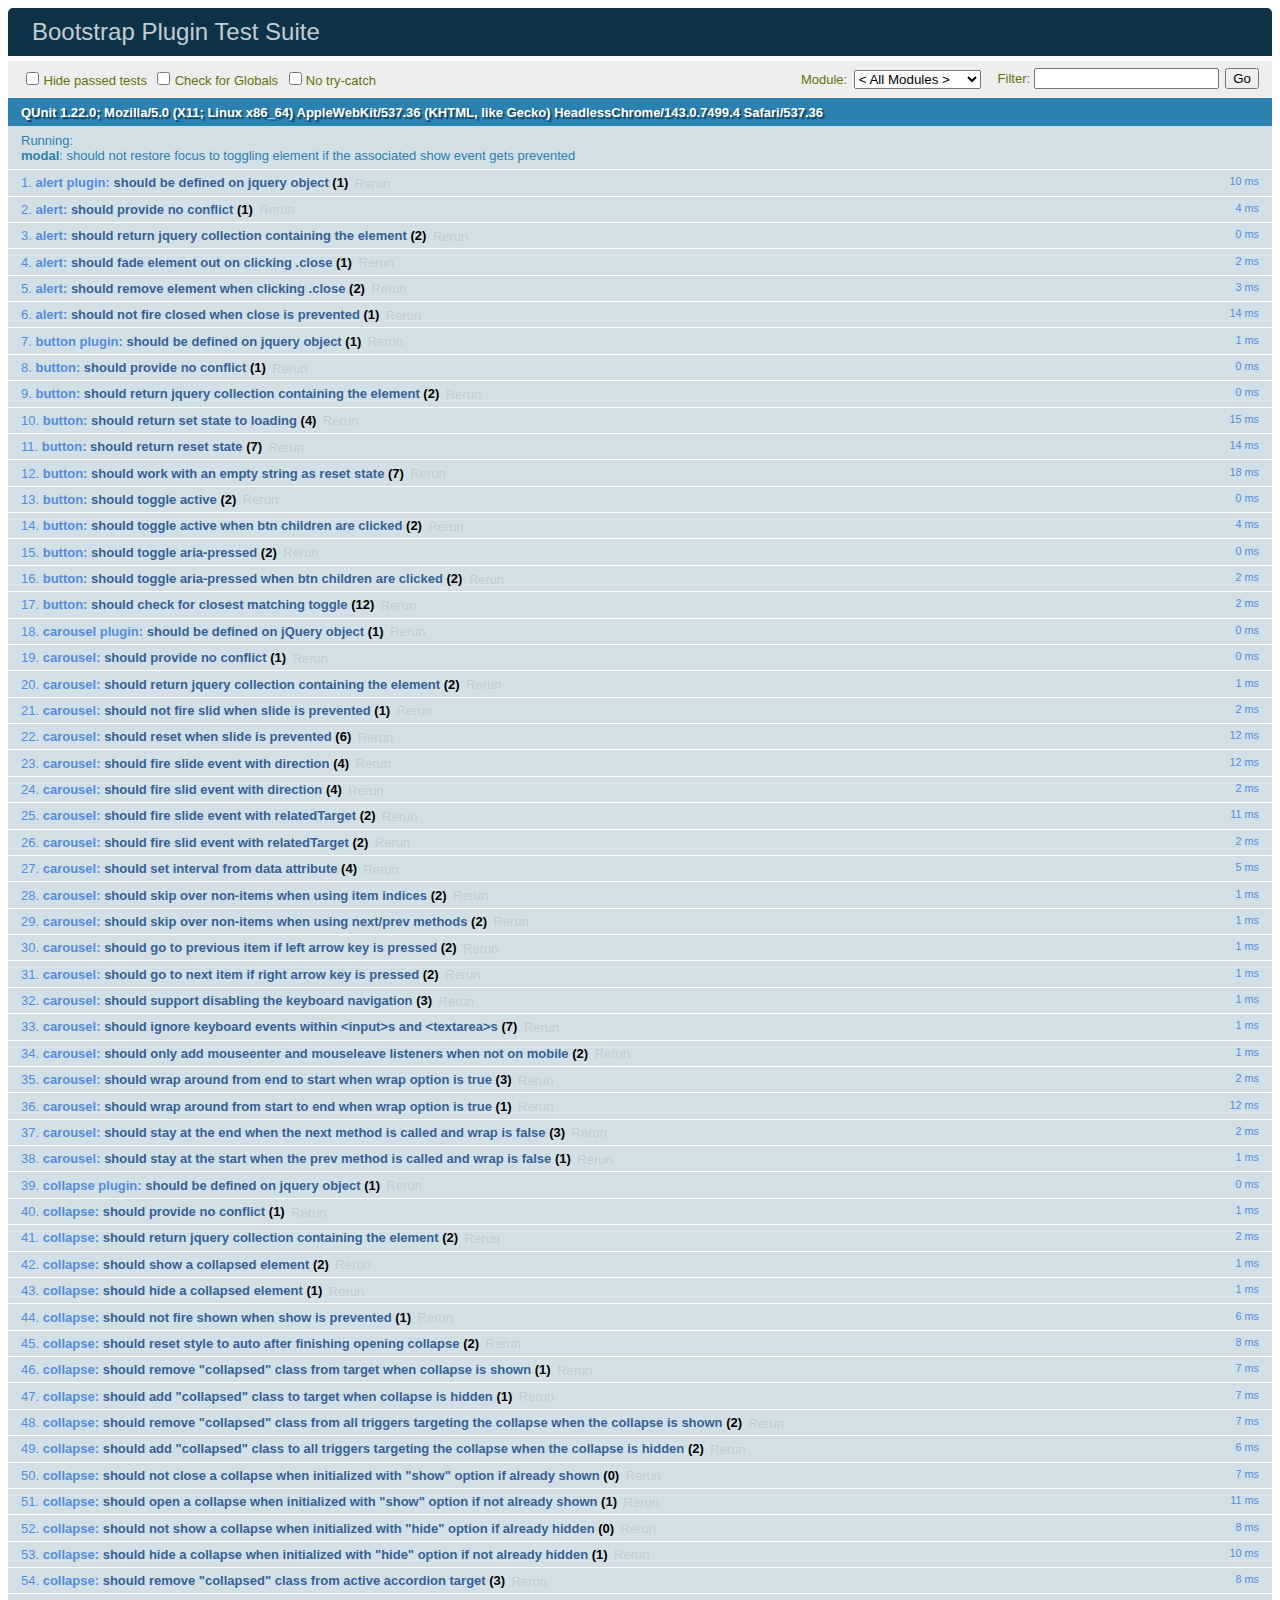
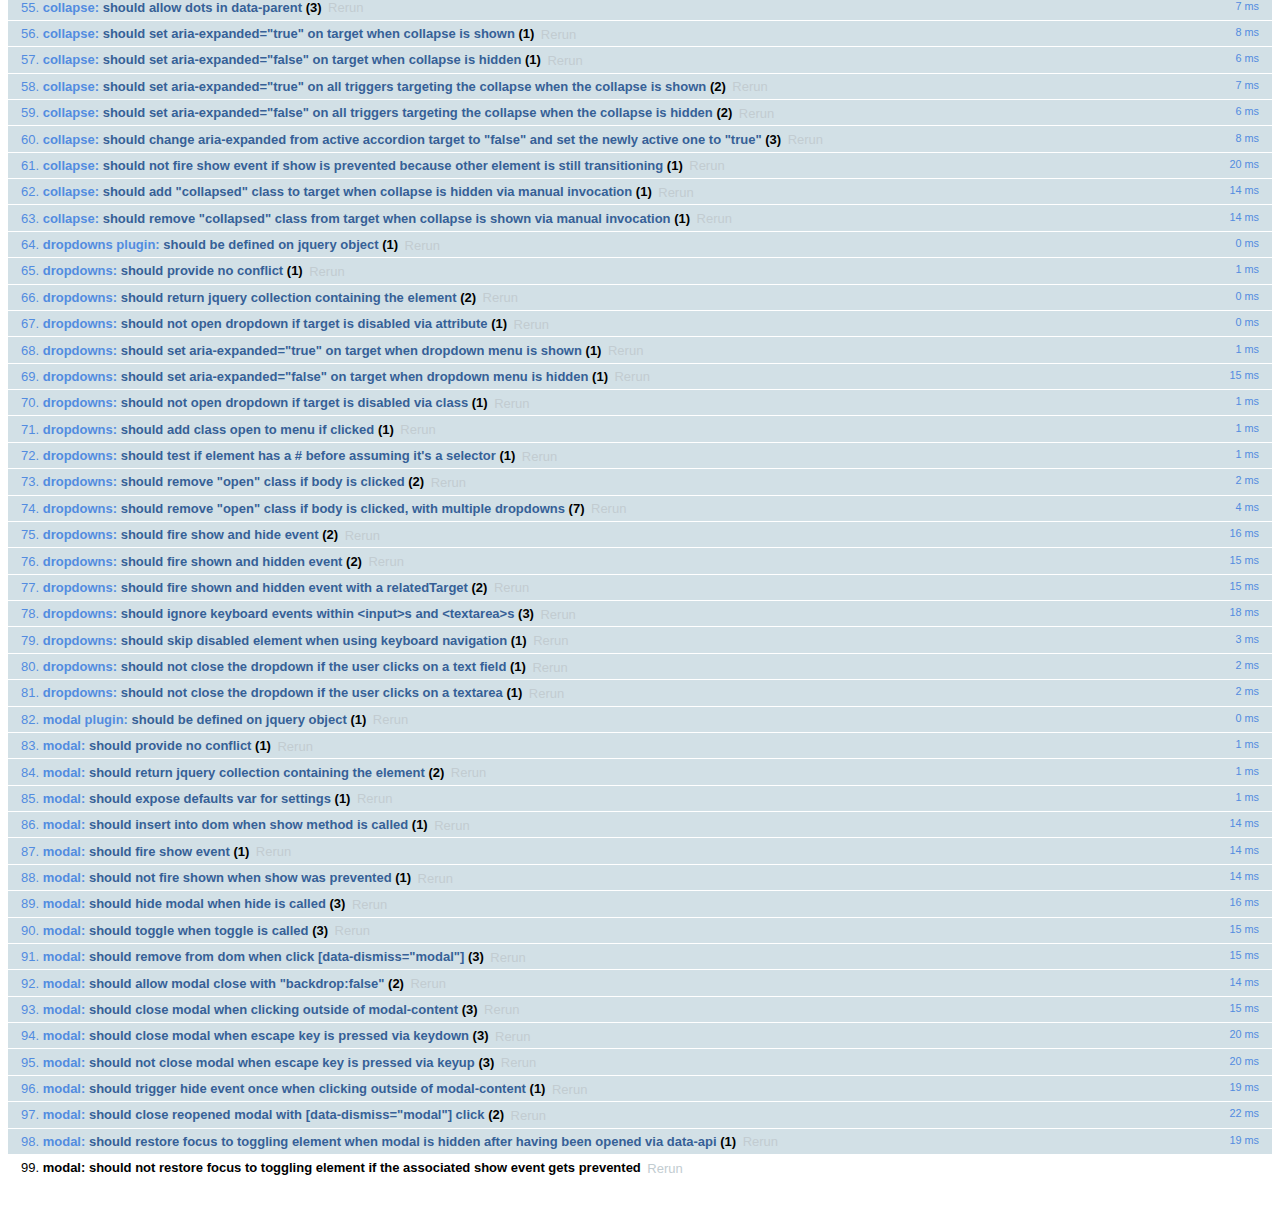
<file: Bootstrap/bstrap/js/tests/index.html>
<!DOCTYPE html>
<html>
  <head>
    <meta charset="utf-8">
    <title>Bootstrap Plugin Test Suite</title>
    <meta name="viewport" content="width=device-width, initial-scale=1">

    <!-- jQuery -->
    <script src="vendor/jquery.min.js"></script>
    <script>
      // Disable jQuery event aliases to ensure we don't accidentally use any of them
      (function () {
        var eventAliases = [
          'blur',
          'focus',
          'focusin',
          'focusout',
          'load',
          'resize',
          'scroll',
          'unload',
          'click',
          'dblclick',
          'mousedown',
          'mouseup',
          'mousemove',
          'mouseover',
          'mouseout',
          'mouseenter',
          'mouseleave',
          'change',
          'select',
          'submit',
          'keydown',
          'keypress',
          'keyup',
          'error',
          'contextmenu',
          'hover',
          'bind',
          'unbind',
          'delegate',
          'undelegate'
        ]
        for (var i = 0; i < eventAliases.length; i++) {
          var eventAlias = eventAliases[i]
          $.fn[eventAlias] = function () {
            throw new Error('Using the ".' + eventAlias + '()" method is not allowed, so that Bootstrap can be compatible with custom jQuery builds which exclude the "event aliases" module that defines said method. See https://github.com/twbs/bootstrap/blob/master/CONTRIBUTING.md#js')
          }
        }
      })()
    </script>

    <!-- QUnit -->
    <link rel="stylesheet" href="vendor/qunit.css" media="screen">
    <script src="vendor/qunit.js"></script>
    <script>
      // See https://github.com/axemclion/grunt-saucelabs#test-result-details-with-qunit
      var log = []
      // Require assert.expect in each test
      QUnit.config.requireExpects = true
      QUnit.done(function (testResults) {
        var tests = []
        for (var i = 0, len = log.length; i < len; i++) {
          var details = log[i]
          tests.push({
            name: details.name,
            result: details.result,
            expected: details.expected,
            actual: details.actual,
            source: details.source
          })
        }
        testResults.tests = tests

        window.global_test_results = testResults
      })

      QUnit.testStart(function (testDetails) {
        $(window).scrollTop(0)
        QUnit.log(function (details) {
          if (!details.result) {
            details.name = testDetails.name
            log.push(details)
          }
        })
      })

      // Cleanup
      QUnit.testDone(function () {
        $('#qunit-fixture').empty()
        $('#modal-test, .modal-backdrop').remove()
      })

      // Display fixture on-screen on iOS to avoid false positives
      if (/iPhone|iPad|iPod/.test(navigator.userAgent)) {
        QUnit.begin(function() {
          $('#qunit-fixture').css({ top: 0, left: 0 })
        })

        QUnit.done(function () {
          $('#qunit-fixture').css({ top: '', left: '' })
        })
      }

      // Disable deprecated global QUnit method aliases in preparation for QUnit v2
      (function () {
        var methodNames = [
          'async',
          'asyncTest',
          'deepEqual',
          'equal',
          'expect',
          'module',
          'notDeepEqual',
          'notEqual',
          'notPropEqual',
          'notStrictEqual',
          'ok',
          'propEqual',
          'push',
          'start',
          'stop',
          'strictEqual',
          'test',
          'throws'
        ];
        for (var i = 0; i < methodNames.length; i++) {
          var methodName = methodNames[i];
          window[methodName] = undefined;
        }
      })();
    </script>

    <!-- Plugin sources -->
    <script>$.support.transition = false</script>
    <script src="../../js/alert.js"></script>
    <script src="../../js/button.js"></script>
    <script src="../../js/carousel.js"></script>
    <script src="../../js/collapse.js"></script>
    <script src="../../js/dropdown.js"></script>
    <script src="../../js/modal.js"></script>
    <script src="../../js/scrollspy.js"></script>
    <script src="../../js/tab.js"></script>
    <script src="../../js/tooltip.js"></script>
    <script src="../../js/popover.js"></script>
    <script src="../../js/affix.js"></script>

    <!-- Unit tests -->
    <script src="unit/alert.js"></script>
    <script src="unit/button.js"></script>
    <script src="unit/carousel.js"></script>
    <script src="unit/collapse.js"></script>
    <script src="unit/dropdown.js"></script>
    <script src="unit/modal.js"></script>
    <script src="unit/scrollspy.js"></script>
    <script src="unit/tab.js"></script>
    <script src="unit/tooltip.js"></script>
    <script src="unit/popover.js"></script>
    <script src="unit/affix.js"></script>

  </head>
  <body>
    <div id="qunit-container">
      <div id="qunit"></div>
      <div id="qunit-fixture"></div>
    </div>
  </body>
</html>
</file>
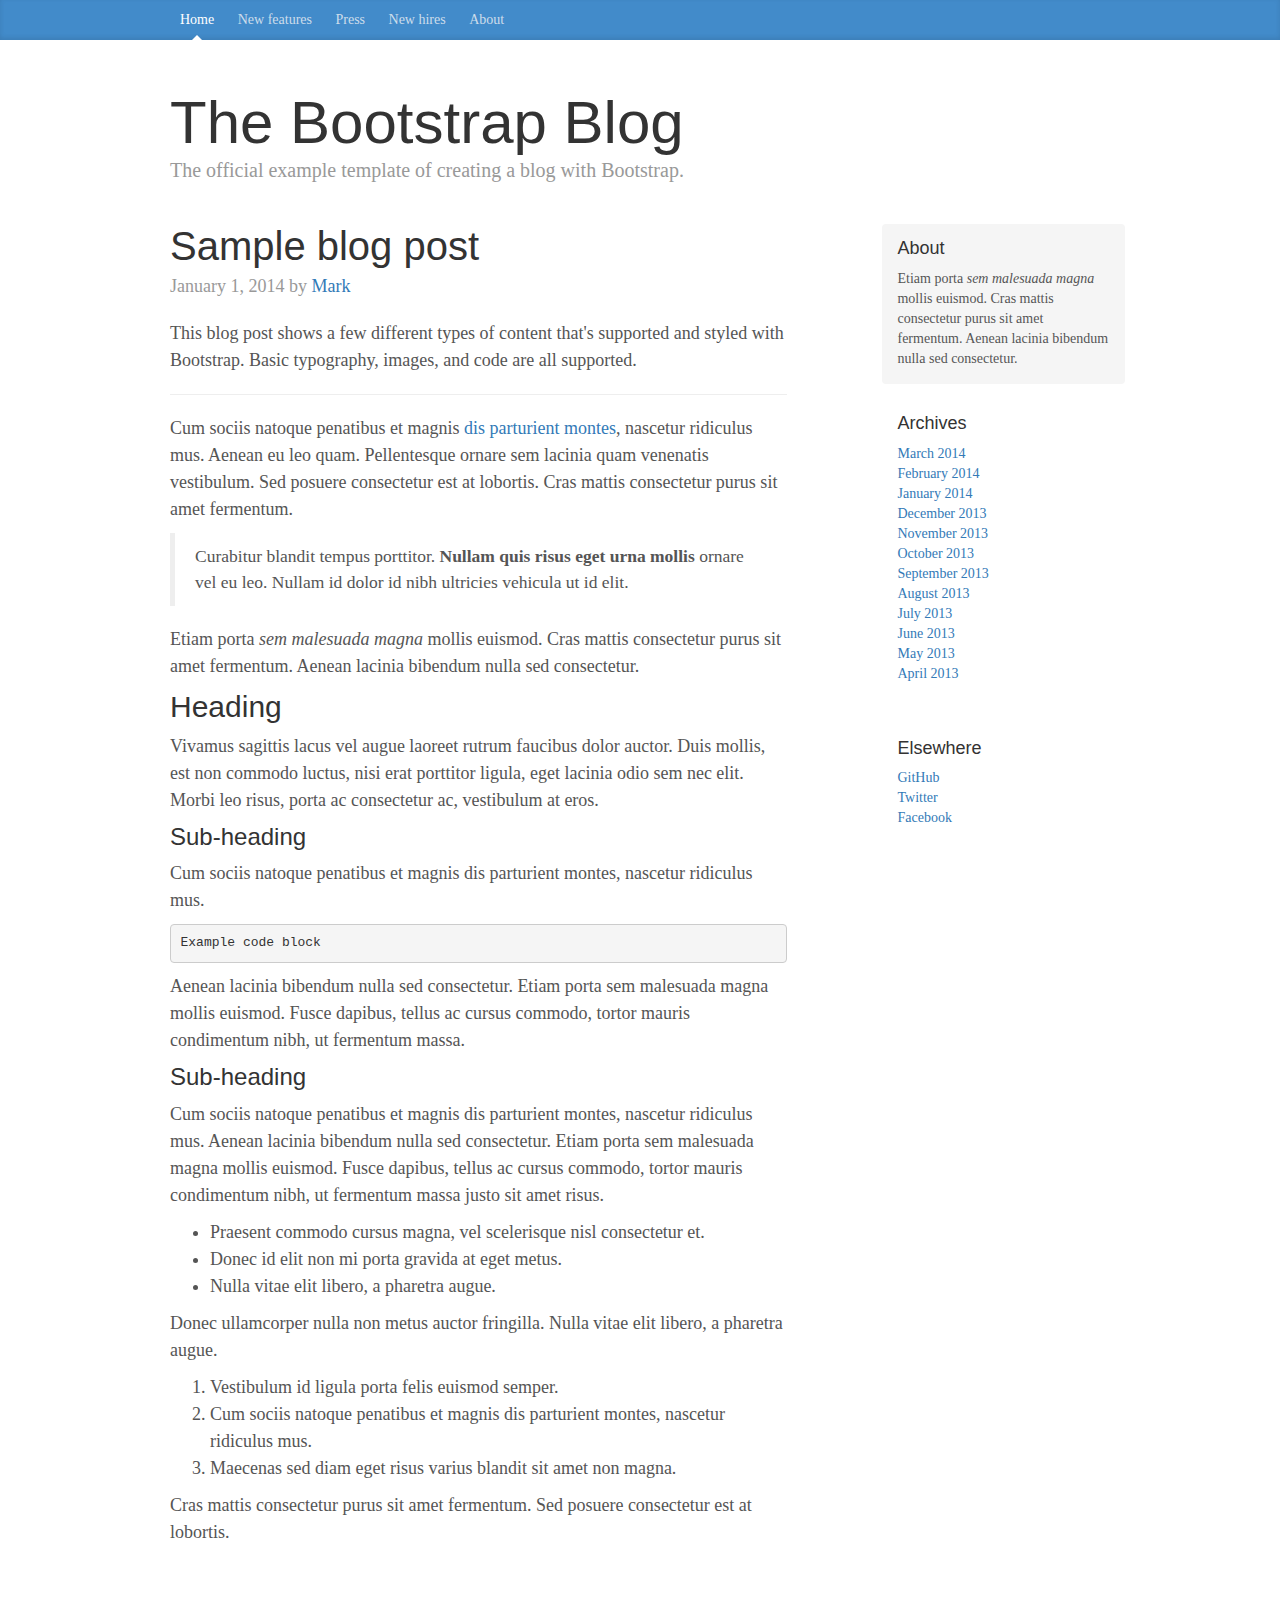
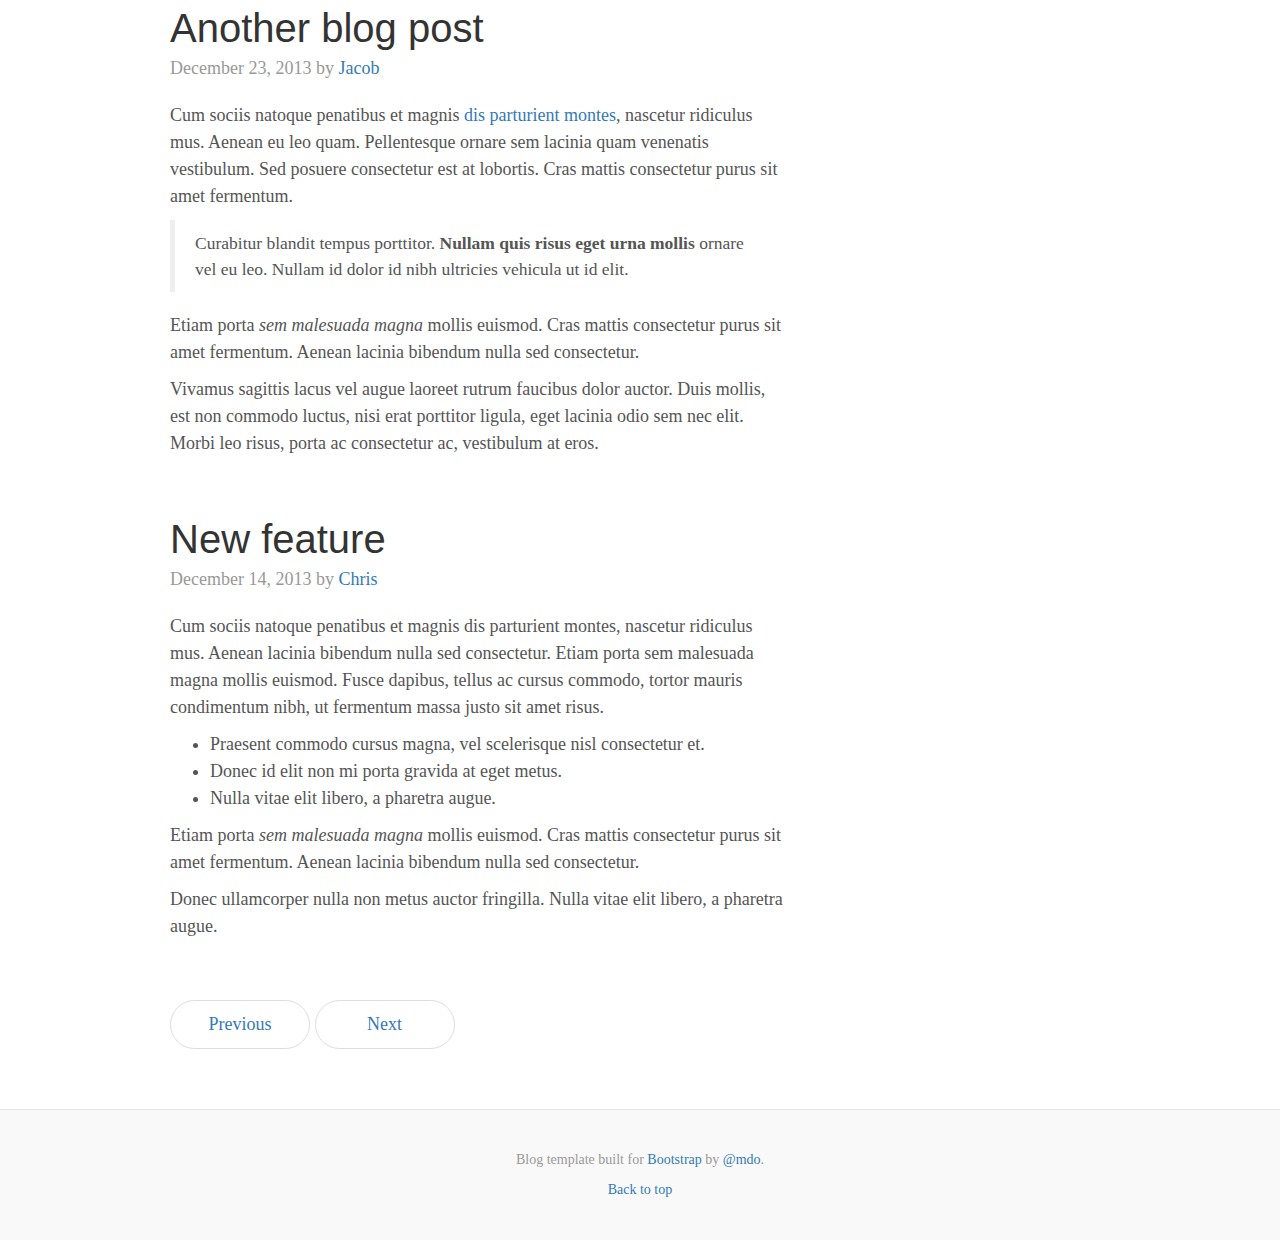
<file: Bootstrap/bstrap/docs/examples/blog/index.html>
<!DOCTYPE html>
<html lang="en">
  <head>
    <meta charset="utf-8">
    <meta http-equiv="X-UA-Compatible" content="IE=edge">
    <meta name="viewport" content="width=device-width, initial-scale=1">
    <!-- The above 3 meta tags *must* come first in the head; any other head content must come *after* these tags -->
    <meta name="description" content="">
    <meta name="author" content="">
    <link rel="icon" href="../../favicon.ico">

    <title>Blog Template for Bootstrap</title>

    <!-- Bootstrap core CSS -->
    <link href="../../dist/css/bootstrap.min.css" rel="stylesheet">

    <!-- IE10 viewport hack for Surface/desktop Windows 8 bug -->
    <link href="../../assets/css/ie10-viewport-bug-workaround.css" rel="stylesheet">

    <!-- Custom styles for this template -->
    <link href="blog.css" rel="stylesheet">

    <!-- Just for debugging purposes. Don't actually copy these 2 lines! -->
    <!--[if lt IE 9]><script src="../../assets/js/ie8-responsive-file-warning.js"></script><![endif]-->
    <script src="../../assets/js/ie-emulation-modes-warning.js"></script>

    <!-- HTML5 shim and Respond.js for IE8 support of HTML5 elements and media queries -->
    <!--[if lt IE 9]>
      <script src="https://oss.maxcdn.com/html5shiv/3.7.3/html5shiv.min.js"></script>
      <script src="https://oss.maxcdn.com/respond/1.4.2/respond.min.js"></script>
    <![endif]-->
  </head>

  <body>

    <div class="blog-masthead">
      <div class="container">
        <nav class="blog-nav">
          <a class="blog-nav-item active" href="#">Home</a>
          <a class="blog-nav-item" href="#">New features</a>
          <a class="blog-nav-item" href="#">Press</a>
          <a class="blog-nav-item" href="#">New hires</a>
          <a class="blog-nav-item" href="#">About</a>
        </nav>
      </div>
    </div>

    <div class="container">

      <div class="blog-header">
        <h1 class="blog-title">The Bootstrap Blog</h1>
        <p class="lead blog-description">The official example template of creating a blog with Bootstrap.</p>
      </div>

      <div class="row">

        <div class="col-sm-8 blog-main">

          <div class="blog-post">
            <h2 class="blog-post-title">Sample blog post</h2>
            <p class="blog-post-meta">January 1, 2014 by <a href="#">Mark</a></p>

            <p>This blog post shows a few different types of content that's supported and styled with Bootstrap. Basic typography, images, and code are all supported.</p>
            <hr>
            <p>Cum sociis natoque penatibus et magnis <a href="#">dis parturient montes</a>, nascetur ridiculus mus. Aenean eu leo quam. Pellentesque ornare sem lacinia quam venenatis vestibulum. Sed posuere consectetur est at lobortis. Cras mattis consectetur purus sit amet fermentum.</p>
            <blockquote>
              <p>Curabitur blandit tempus porttitor. <strong>Nullam quis risus eget urna mollis</strong> ornare vel eu leo. Nullam id dolor id nibh ultricies vehicula ut id elit.</p>
            </blockquote>
            <p>Etiam porta <em>sem malesuada magna</em> mollis euismod. Cras mattis consectetur purus sit amet fermentum. Aenean lacinia bibendum nulla sed consectetur.</p>
            <h2>Heading</h2>
            <p>Vivamus sagittis lacus vel augue laoreet rutrum faucibus dolor auctor. Duis mollis, est non commodo luctus, nisi erat porttitor ligula, eget lacinia odio sem nec elit. Morbi leo risus, porta ac consectetur ac, vestibulum at eros.</p>
            <h3>Sub-heading</h3>
            <p>Cum sociis natoque penatibus et magnis dis parturient montes, nascetur ridiculus mus.</p>
            <pre><code>Example code block</code></pre>
            <p>Aenean lacinia bibendum nulla sed consectetur. Etiam porta sem malesuada magna mollis euismod. Fusce dapibus, tellus ac cursus commodo, tortor mauris condimentum nibh, ut fermentum massa.</p>
            <h3>Sub-heading</h3>
            <p>Cum sociis natoque penatibus et magnis dis parturient montes, nascetur ridiculus mus. Aenean lacinia bibendum nulla sed consectetur. Etiam porta sem malesuada magna mollis euismod. Fusce dapibus, tellus ac cursus commodo, tortor mauris condimentum nibh, ut fermentum massa justo sit amet risus.</p>
            <ul>
              <li>Praesent commodo cursus magna, vel scelerisque nisl consectetur et.</li>
              <li>Donec id elit non mi porta gravida at eget metus.</li>
              <li>Nulla vitae elit libero, a pharetra augue.</li>
            </ul>
            <p>Donec ullamcorper nulla non metus auctor fringilla. Nulla vitae elit libero, a pharetra augue.</p>
            <ol>
              <li>Vestibulum id ligula porta felis euismod semper.</li>
              <li>Cum sociis natoque penatibus et magnis dis parturient montes, nascetur ridiculus mus.</li>
              <li>Maecenas sed diam eget risus varius blandit sit amet non magna.</li>
            </ol>
            <p>Cras mattis consectetur purus sit amet fermentum. Sed posuere consectetur est at lobortis.</p>
          </div><!-- /.blog-post -->

          <div class="blog-post">
            <h2 class="blog-post-title">Another blog post</h2>
            <p class="blog-post-meta">December 23, 2013 by <a href="#">Jacob</a></p>

            <p>Cum sociis natoque penatibus et magnis <a href="#">dis parturient montes</a>, nascetur ridiculus mus. Aenean eu leo quam. Pellentesque ornare sem lacinia quam venenatis vestibulum. Sed posuere consectetur est at lobortis. Cras mattis consectetur purus sit amet fermentum.</p>
            <blockquote>
              <p>Curabitur blandit tempus porttitor. <strong>Nullam quis risus eget urna mollis</strong> ornare vel eu leo. Nullam id dolor id nibh ultricies vehicula ut id elit.</p>
            </blockquote>
            <p>Etiam porta <em>sem malesuada magna</em> mollis euismod. Cras mattis consectetur purus sit amet fermentum. Aenean lacinia bibendum nulla sed consectetur.</p>
            <p>Vivamus sagittis lacus vel augue laoreet rutrum faucibus dolor auctor. Duis mollis, est non commodo luctus, nisi erat porttitor ligula, eget lacinia odio sem nec elit. Morbi leo risus, porta ac consectetur ac, vestibulum at eros.</p>
          </div><!-- /.blog-post -->

          <div class="blog-post">
            <h2 class="blog-post-title">New feature</h2>
            <p class="blog-post-meta">December 14, 2013 by <a href="#">Chris</a></p>

            <p>Cum sociis natoque penatibus et magnis dis parturient montes, nascetur ridiculus mus. Aenean lacinia bibendum nulla sed consectetur. Etiam porta sem malesuada magna mollis euismod. Fusce dapibus, tellus ac cursus commodo, tortor mauris condimentum nibh, ut fermentum massa justo sit amet risus.</p>
            <ul>
              <li>Praesent commodo cursus magna, vel scelerisque nisl consectetur et.</li>
              <li>Donec id elit non mi porta gravida at eget metus.</li>
              <li>Nulla vitae elit libero, a pharetra augue.</li>
            </ul>
            <p>Etiam porta <em>sem malesuada magna</em> mollis euismod. Cras mattis consectetur purus sit amet fermentum. Aenean lacinia bibendum nulla sed consectetur.</p>
            <p>Donec ullamcorper nulla non metus auctor fringilla. Nulla vitae elit libero, a pharetra augue.</p>
          </div><!-- /.blog-post -->

          <nav>
            <ul class="pager">
              <li><a href="#">Previous</a></li>
              <li><a href="#">Next</a></li>
            </ul>
          </nav>

        </div><!-- /.blog-main -->

        <div class="col-sm-3 col-sm-offset-1 blog-sidebar">
          <div class="sidebar-module sidebar-module-inset">
            <h4>About</h4>
            <p>Etiam porta <em>sem malesuada magna</em> mollis euismod. Cras mattis consectetur purus sit amet fermentum. Aenean lacinia bibendum nulla sed consectetur.</p>
          </div>
          <div class="sidebar-module">
            <h4>Archives</h4>
            <ol class="list-unstyled">
              <li><a href="#">March 2014</a></li>
              <li><a href="#">February 2014</a></li>
              <li><a href="#">January 2014</a></li>
              <li><a href="#">December 2013</a></li>
              <li><a href="#">November 2013</a></li>
              <li><a href="#">October 2013</a></li>
              <li><a href="#">September 2013</a></li>
              <li><a href="#">August 2013</a></li>
              <li><a href="#">July 2013</a></li>
              <li><a href="#">June 2013</a></li>
              <li><a href="#">May 2013</a></li>
              <li><a href="#">April 2013</a></li>
            </ol>
          </div>
          <div class="sidebar-module">
            <h4>Elsewhere</h4>
            <ol class="list-unstyled">
              <li><a href="#">GitHub</a></li>
              <li><a href="#">Twitter</a></li>
              <li><a href="#">Facebook</a></li>
            </ol>
          </div>
        </div><!-- /.blog-sidebar -->

      </div><!-- /.row -->

    </div><!-- /.container -->

    <footer class="blog-footer">
      <p>Blog template built for <a href="http://getbootstrap.com">Bootstrap</a> by <a href="https://twitter.com/mdo">@mdo</a>.</p>
      <p>
        <a href="#">Back to top</a>
      </p>
    </footer>


    <!-- Bootstrap core JavaScript
    ================================================== -->
    <!-- Placed at the end of the document so the pages load faster -->
    <script src="https://ajax.googleapis.com/ajax/libs/jquery/1.12.4/jquery.min.js"></script>
    <script>window.jQuery || document.write('<script src="../../assets/js/vendor/jquery.min.js"><\/script>')</script>
    <script src="../../dist/js/bootstrap.min.js"></script>
    <!-- IE10 viewport hack for Surface/desktop Windows 8 bug -->
    <script src="../../assets/js/ie10-viewport-bug-workaround.js"></script>
  </body>
</html>
</file>
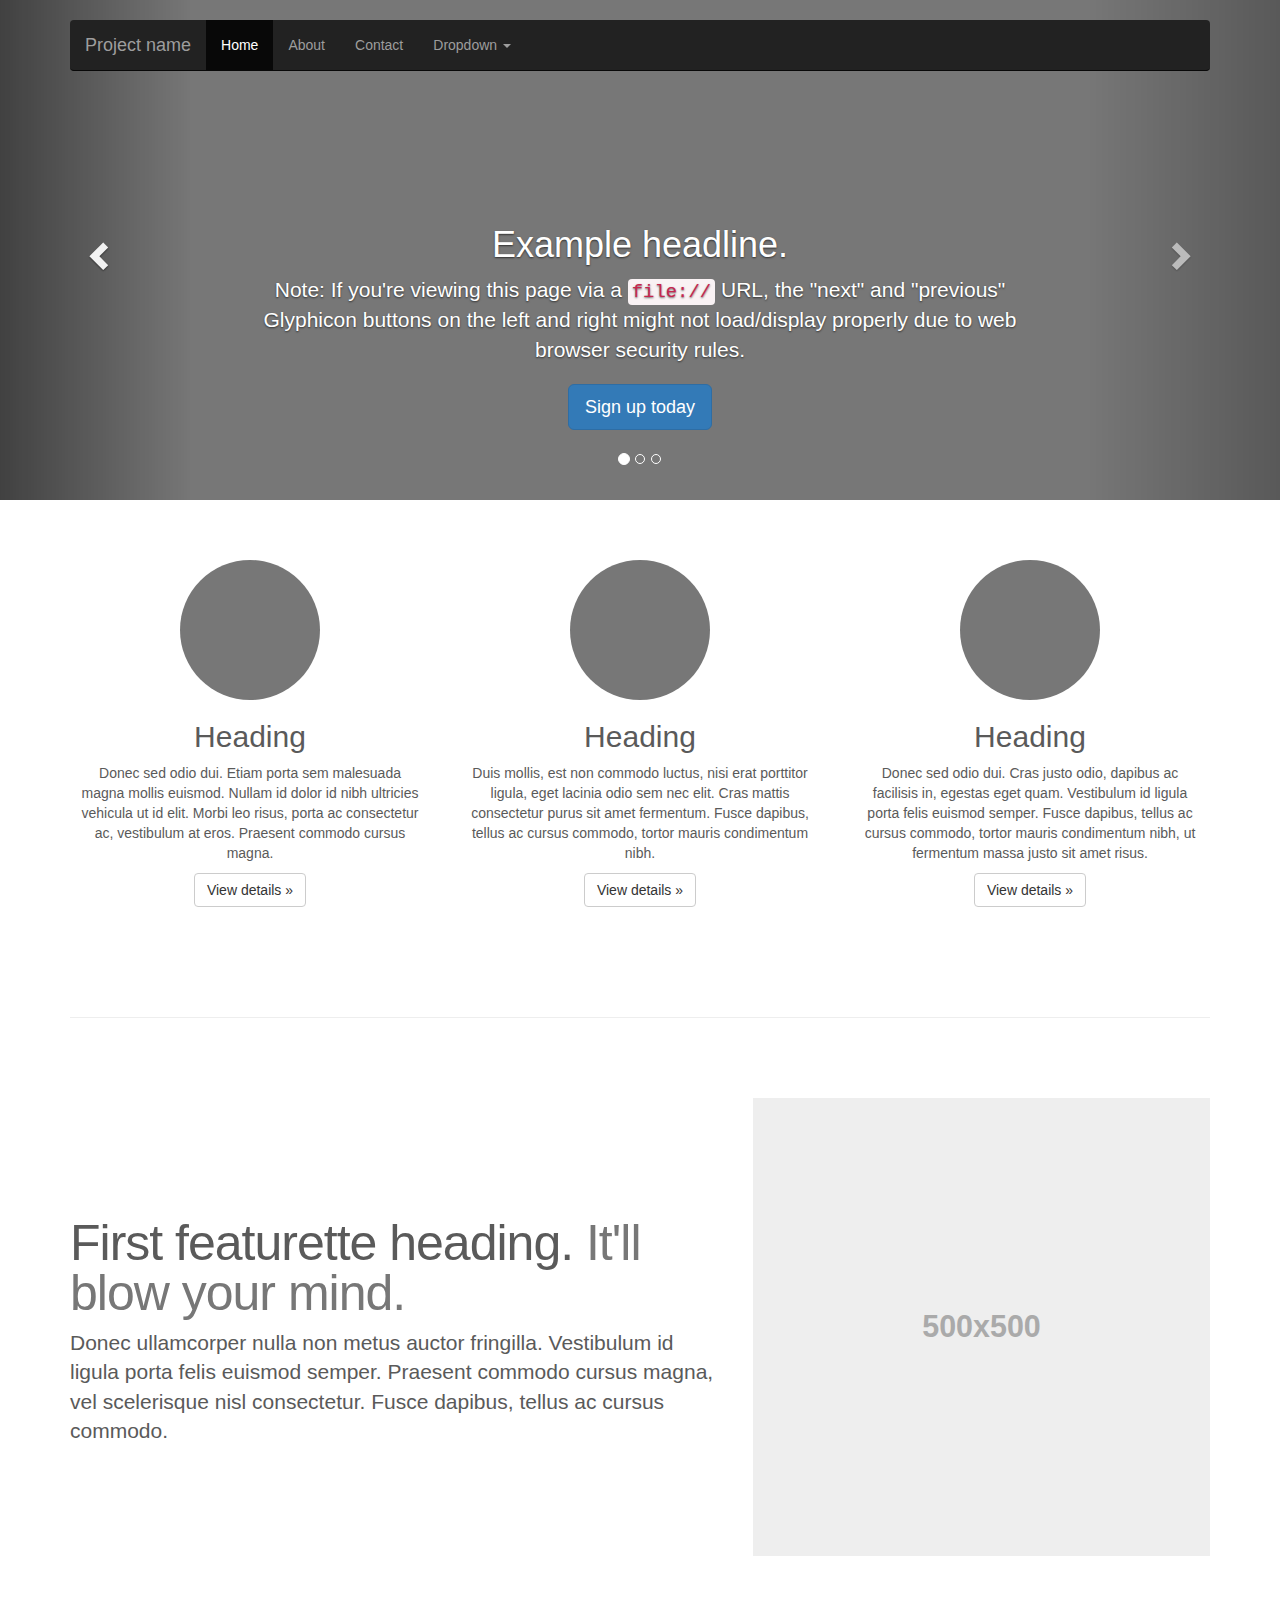
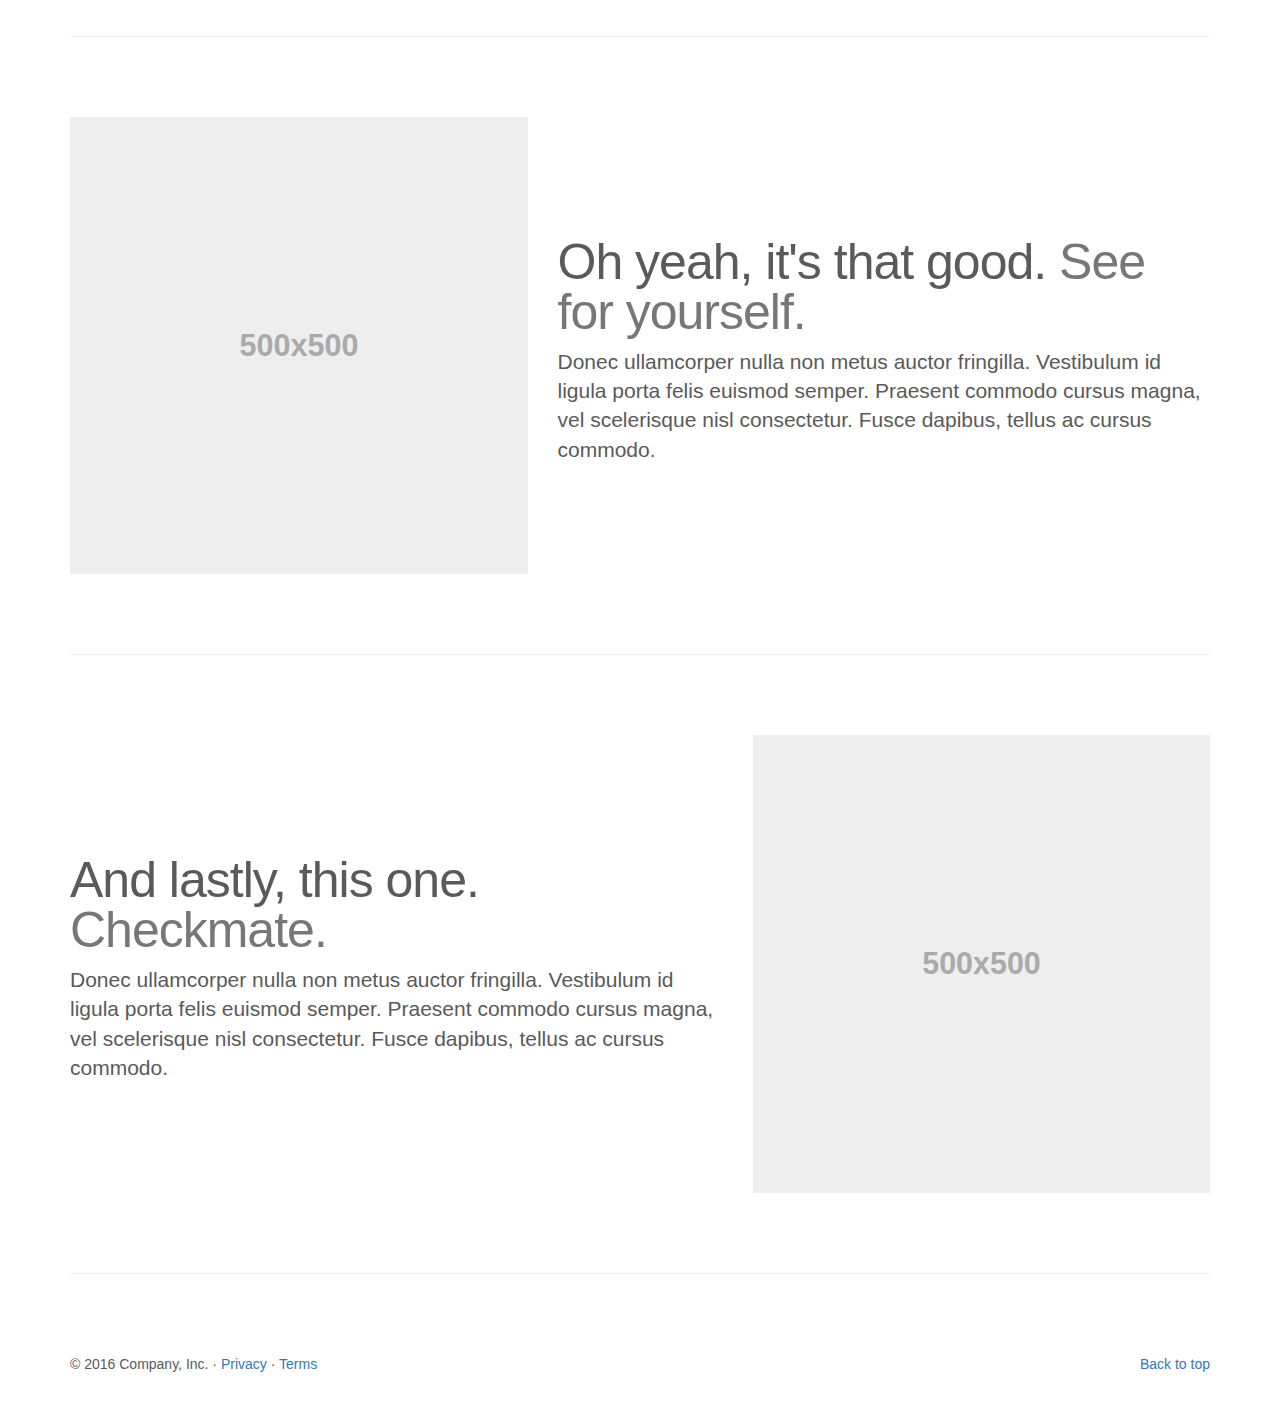
<file: Bootstrap/bstrap/docs/examples/carousel/index.html>
<!DOCTYPE html>
<html lang="en">
  <head>
    <meta charset="utf-8">
    <meta http-equiv="X-UA-Compatible" content="IE=edge">
    <meta name="viewport" content="width=device-width, initial-scale=1">
    <!-- The above 3 meta tags *must* come first in the head; any other head content must come *after* these tags -->
    <meta name="description" content="">
    <meta name="author" content="">
    <link rel="icon" href="../../favicon.ico">

    <title>Carousel Template for Bootstrap</title>

    <!-- Bootstrap core CSS -->
    <link href="../../dist/css/bootstrap.min.css" rel="stylesheet">

    <!-- IE10 viewport hack for Surface/desktop Windows 8 bug -->
    <link href="../../assets/css/ie10-viewport-bug-workaround.css" rel="stylesheet">

    <!-- Just for debugging purposes. Don't actually copy these 2 lines! -->
    <!--[if lt IE 9]><script src="../../assets/js/ie8-responsive-file-warning.js"></script><![endif]-->
    <script src="../../assets/js/ie-emulation-modes-warning.js"></script>

    <!-- HTML5 shim and Respond.js for IE8 support of HTML5 elements and media queries -->
    <!--[if lt IE 9]>
      <script src="https://oss.maxcdn.com/html5shiv/3.7.3/html5shiv.min.js"></script>
      <script src="https://oss.maxcdn.com/respond/1.4.2/respond.min.js"></script>
    <![endif]-->

    <!-- Custom styles for this template -->
    <link href="carousel.css" rel="stylesheet">
  </head>
<!-- NAVBAR
================================================== -->
  <body>
    <div class="navbar-wrapper">
      <div class="container">

        <nav class="navbar navbar-inverse navbar-static-top">
          <div class="container">
            <div class="navbar-header">
              <button type="button" class="navbar-toggle collapsed" data-toggle="collapse" data-target="#navbar" aria-expanded="false" aria-controls="navbar">
                <span class="sr-only">Toggle navigation</span>
                <span class="icon-bar"></span>
                <span class="icon-bar"></span>
                <span class="icon-bar"></span>
              </button>
              <a class="navbar-brand" href="#">Project name</a>
            </div>
            <div id="navbar" class="navbar-collapse collapse">
              <ul class="nav navbar-nav">
                <li class="active"><a href="#">Home</a></li>
                <li><a href="#about">About</a></li>
                <li><a href="#contact">Contact</a></li>
                <li class="dropdown">
                  <a href="#" class="dropdown-toggle" data-toggle="dropdown" role="button" aria-haspopup="true" aria-expanded="false">Dropdown <span class="caret"></span></a>
                  <ul class="dropdown-menu">
                    <li><a href="#">Action</a></li>
                    <li><a href="#">Another action</a></li>
                    <li><a href="#">Something else here</a></li>
                    <li role="separator" class="divider"></li>
                    <li class="dropdown-header">Nav header</li>
                    <li><a href="#">Separated link</a></li>
                    <li><a href="#">One more separated link</a></li>
                  </ul>
                </li>
              </ul>
            </div>
          </div>
        </nav>

      </div>
    </div>


    <!-- Carousel
    ================================================== -->
    <div id="myCarousel" class="carousel slide" data-ride="carousel">
      <!-- Indicators -->
      <ol class="carousel-indicators">
        <li data-target="#myCarousel" data-slide-to="0" class="active"></li>
        <li data-target="#myCarousel" data-slide-to="1"></li>
        <li data-target="#myCarousel" data-slide-to="2"></li>
      </ol>
      <div class="carousel-inner" role="listbox">
        <div class="item active">
          <img class="first-slide" src="[data-uri]" alt="First slide">
          <div class="container">
            <div class="carousel-caption">
              <h1>Example headline.</h1>
              <p>Note: If you're viewing this page via a <code>file://</code> URL, the "next" and "previous" Glyphicon buttons on the left and right might not load/display properly due to web browser security rules.</p>
              <p><a class="btn btn-lg btn-primary" href="#" role="button">Sign up today</a></p>
            </div>
          </div>
        </div>
        <div class="item">
          <img class="second-slide" src="[data-uri]" alt="Second slide">
          <div class="container">
            <div class="carousel-caption">
              <h1>Another example headline.</h1>
              <p>Cras justo odio, dapibus ac facilisis in, egestas eget quam. Donec id elit non mi porta gravida at eget metus. Nullam id dolor id nibh ultricies vehicula ut id elit.</p>
              <p><a class="btn btn-lg btn-primary" href="#" role="button">Learn more</a></p>
            </div>
          </div>
        </div>
        <div class="item">
          <img class="third-slide" src="[data-uri]" alt="Third slide">
          <div class="container">
            <div class="carousel-caption">
              <h1>One more for good measure.</h1>
              <p>Cras justo odio, dapibus ac facilisis in, egestas eget quam. Donec id elit non mi porta gravida at eget metus. Nullam id dolor id nibh ultricies vehicula ut id elit.</p>
              <p><a class="btn btn-lg btn-primary" href="#" role="button">Browse gallery</a></p>
            </div>
          </div>
        </div>
      </div>
      <a class="left carousel-control" href="#myCarousel" role="button" data-slide="prev">
        <span class="glyphicon glyphicon-chevron-left" aria-hidden="true"></span>
        <span class="sr-only">Previous</span>
      </a>
      <a class="right carousel-control" href="#myCarousel" role="button" data-slide="next">
        <span class="glyphicon glyphicon-chevron-right" aria-hidden="true"></span>
        <span class="sr-only">Next</span>
      </a>
    </div><!-- /.carousel -->


    <!-- Marketing messaging and featurettes
    ================================================== -->
    <!-- Wrap the rest of the page in another container to center all the content. -->

    <div class="container marketing">

      <!-- Three columns of text below the carousel -->
      <div class="row">
        <div class="col-lg-4">
          <img class="img-circle" src="[data-uri]" alt="Generic placeholder image" width="140" height="140">
          <h2>Heading</h2>
          <p>Donec sed odio dui. Etiam porta sem malesuada magna mollis euismod. Nullam id dolor id nibh ultricies vehicula ut id elit. Morbi leo risus, porta ac consectetur ac, vestibulum at eros. Praesent commodo cursus magna.</p>
          <p><a class="btn btn-default" href="#" role="button">View details &raquo;</a></p>
        </div><!-- /.col-lg-4 -->
        <div class="col-lg-4">
          <img class="img-circle" src="[data-uri]" alt="Generic placeholder image" width="140" height="140">
          <h2>Heading</h2>
          <p>Duis mollis, est non commodo luctus, nisi erat porttitor ligula, eget lacinia odio sem nec elit. Cras mattis consectetur purus sit amet fermentum. Fusce dapibus, tellus ac cursus commodo, tortor mauris condimentum nibh.</p>
          <p><a class="btn btn-default" href="#" role="button">View details &raquo;</a></p>
        </div><!-- /.col-lg-4 -->
        <div class="col-lg-4">
          <img class="img-circle" src="[data-uri]" alt="Generic placeholder image" width="140" height="140">
          <h2>Heading</h2>
          <p>Donec sed odio dui. Cras justo odio, dapibus ac facilisis in, egestas eget quam. Vestibulum id ligula porta felis euismod semper. Fusce dapibus, tellus ac cursus commodo, tortor mauris condimentum nibh, ut fermentum massa justo sit amet risus.</p>
          <p><a class="btn btn-default" href="#" role="button">View details &raquo;</a></p>
        </div><!-- /.col-lg-4 -->
      </div><!-- /.row -->


      <!-- START THE FEATURETTES -->

      <hr class="featurette-divider">

      <div class="row featurette">
        <div class="col-md-7">
          <h2 class="featurette-heading">First featurette heading. <span class="text-muted">It'll blow your mind.</span></h2>
          <p class="lead">Donec ullamcorper nulla non metus auctor fringilla. Vestibulum id ligula porta felis euismod semper. Praesent commodo cursus magna, vel scelerisque nisl consectetur. Fusce dapibus, tellus ac cursus commodo.</p>
        </div>
        <div class="col-md-5">
          <img class="featurette-image img-responsive center-block" data-src="holder.js/500x500/auto" alt="Generic placeholder image">
        </div>
      </div>

      <hr class="featurette-divider">

      <div class="row featurette">
        <div class="col-md-7 col-md-push-5">
          <h2 class="featurette-heading">Oh yeah, it's that good. <span class="text-muted">See for yourself.</span></h2>
          <p class="lead">Donec ullamcorper nulla non metus auctor fringilla. Vestibulum id ligula porta felis euismod semper. Praesent commodo cursus magna, vel scelerisque nisl consectetur. Fusce dapibus, tellus ac cursus commodo.</p>
        </div>
        <div class="col-md-5 col-md-pull-7">
          <img class="featurette-image img-responsive center-block" data-src="holder.js/500x500/auto" alt="Generic placeholder image">
        </div>
      </div>

      <hr class="featurette-divider">

      <div class="row featurette">
        <div class="col-md-7">
          <h2 class="featurette-heading">And lastly, this one. <span class="text-muted">Checkmate.</span></h2>
          <p class="lead">Donec ullamcorper nulla non metus auctor fringilla. Vestibulum id ligula porta felis euismod semper. Praesent commodo cursus magna, vel scelerisque nisl consectetur. Fusce dapibus, tellus ac cursus commodo.</p>
        </div>
        <div class="col-md-5">
          <img class="featurette-image img-responsive center-block" data-src="holder.js/500x500/auto" alt="Generic placeholder image">
        </div>
      </div>

      <hr class="featurette-divider">

      <!-- /END THE FEATURETTES -->


      <!-- FOOTER -->
      <footer>
        <p class="pull-right"><a href="#">Back to top</a></p>
        <p>&copy; 2016 Company, Inc. &middot; <a href="#">Privacy</a> &middot; <a href="#">Terms</a></p>
      </footer>

    </div><!-- /.container -->


    <!-- Bootstrap core JavaScript
    ================================================== -->
    <!-- Placed at the end of the document so the pages load faster -->
    <script src="https://ajax.googleapis.com/ajax/libs/jquery/1.12.4/jquery.min.js"></script>
    <script>window.jQuery || document.write('<script src="../../assets/js/vendor/jquery.min.js"><\/script>')</script>
    <script src="../../dist/js/bootstrap.min.js"></script>
    <!-- Just to make our placeholder images work. Don't actually copy the next line! -->
    <script src="../../assets/js/vendor/holder.min.js"></script>
    <!-- IE10 viewport hack for Surface/desktop Windows 8 bug -->
    <script src="../../assets/js/ie10-viewport-bug-workaround.js"></script>
  </body>
</html>
</file>
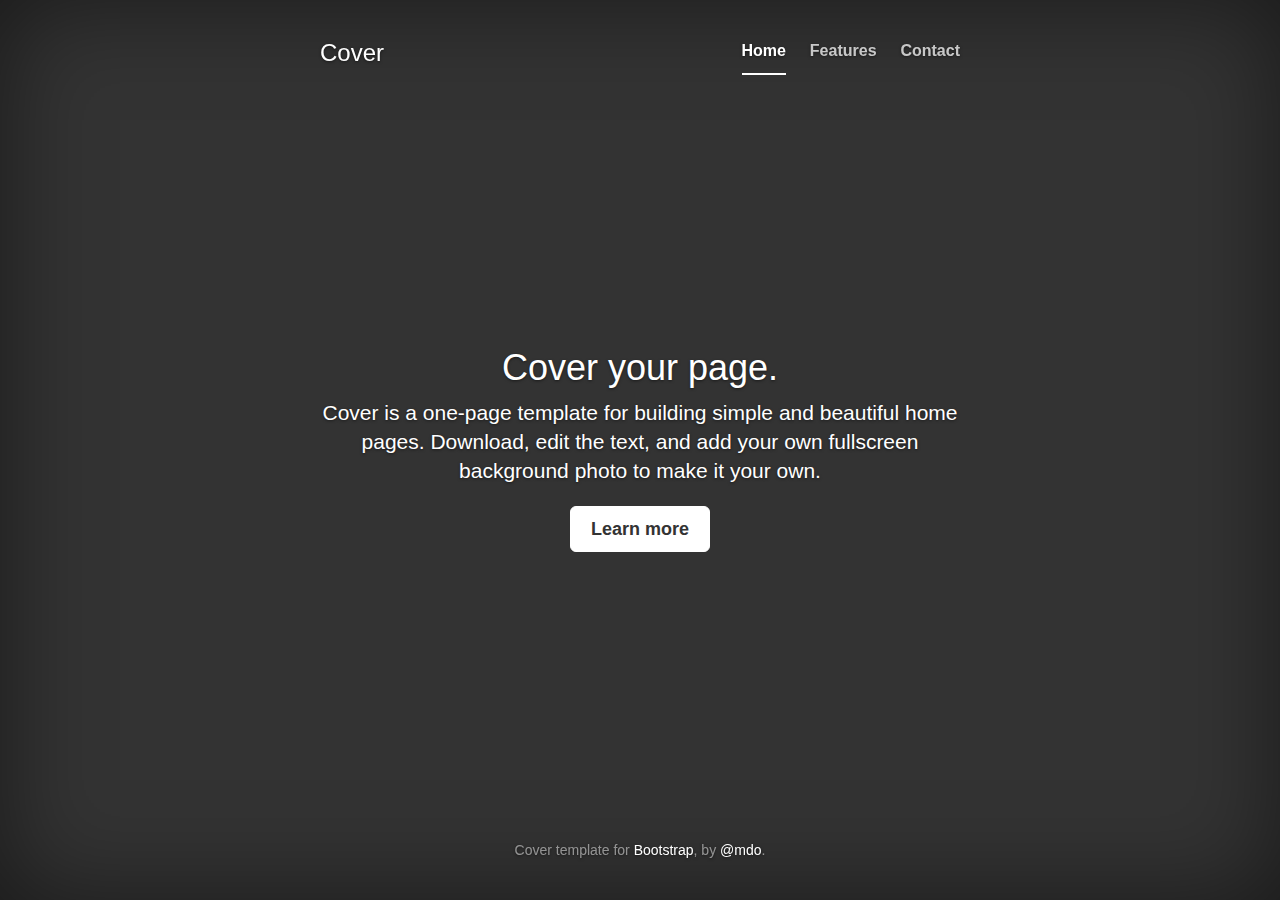
<file: Bootstrap/bstrap/docs/examples/cover/index.html>
<!DOCTYPE html>
<html lang="en">
  <head>
    <meta charset="utf-8">
    <meta http-equiv="X-UA-Compatible" content="IE=edge">
    <meta name="viewport" content="width=device-width, initial-scale=1">
    <!-- The above 3 meta tags *must* come first in the head; any other head content must come *after* these tags -->
    <meta name="description" content="">
    <meta name="author" content="">
    <link rel="icon" href="../../favicon.ico">

    <title>Cover Template for Bootstrap</title>

    <!-- Bootstrap core CSS -->
    <link href="../../dist/css/bootstrap.min.css" rel="stylesheet">

    <!-- IE10 viewport hack for Surface/desktop Windows 8 bug -->
    <link href="../../assets/css/ie10-viewport-bug-workaround.css" rel="stylesheet">

    <!-- Custom styles for this template -->
    <link href="cover.css" rel="stylesheet">

    <!-- Just for debugging purposes. Don't actually copy these 2 lines! -->
    <!--[if lt IE 9]><script src="../../assets/js/ie8-responsive-file-warning.js"></script><![endif]-->
    <script src="../../assets/js/ie-emulation-modes-warning.js"></script>

    <!-- HTML5 shim and Respond.js for IE8 support of HTML5 elements and media queries -->
    <!--[if lt IE 9]>
      <script src="https://oss.maxcdn.com/html5shiv/3.7.3/html5shiv.min.js"></script>
      <script src="https://oss.maxcdn.com/respond/1.4.2/respond.min.js"></script>
    <![endif]-->
  </head>

  <body>

    <div class="site-wrapper">

      <div class="site-wrapper-inner">

        <div class="cover-container">

          <div class="masthead clearfix">
            <div class="inner">
              <h3 class="masthead-brand">Cover</h3>
              <nav>
                <ul class="nav masthead-nav">
                  <li class="active"><a href="#">Home</a></li>
                  <li><a href="#">Features</a></li>
                  <li><a href="#">Contact</a></li>
                </ul>
              </nav>
            </div>
          </div>

          <div class="inner cover">
            <h1 class="cover-heading">Cover your page.</h1>
            <p class="lead">Cover is a one-page template for building simple and beautiful home pages. Download, edit the text, and add your own fullscreen background photo to make it your own.</p>
            <p class="lead">
              <a href="#" class="btn btn-lg btn-default">Learn more</a>
            </p>
          </div>

          <div class="mastfoot">
            <div class="inner">
              <p>Cover template for <a href="http://getbootstrap.com">Bootstrap</a>, by <a href="https://twitter.com/mdo">@mdo</a>.</p>
            </div>
          </div>

        </div>

      </div>

    </div>

    <!-- Bootstrap core JavaScript
    ================================================== -->
    <!-- Placed at the end of the document so the pages load faster -->
    <script src="https://ajax.googleapis.com/ajax/libs/jquery/1.12.4/jquery.min.js"></script>
    <script>window.jQuery || document.write('<script src="../../assets/js/vendor/jquery.min.js"><\/script>')</script>
    <script src="../../dist/js/bootstrap.min.js"></script>
    <!-- IE10 viewport hack for Surface/desktop Windows 8 bug -->
    <script src="../../assets/js/ie10-viewport-bug-workaround.js"></script>
  </body>
</html>
</file>
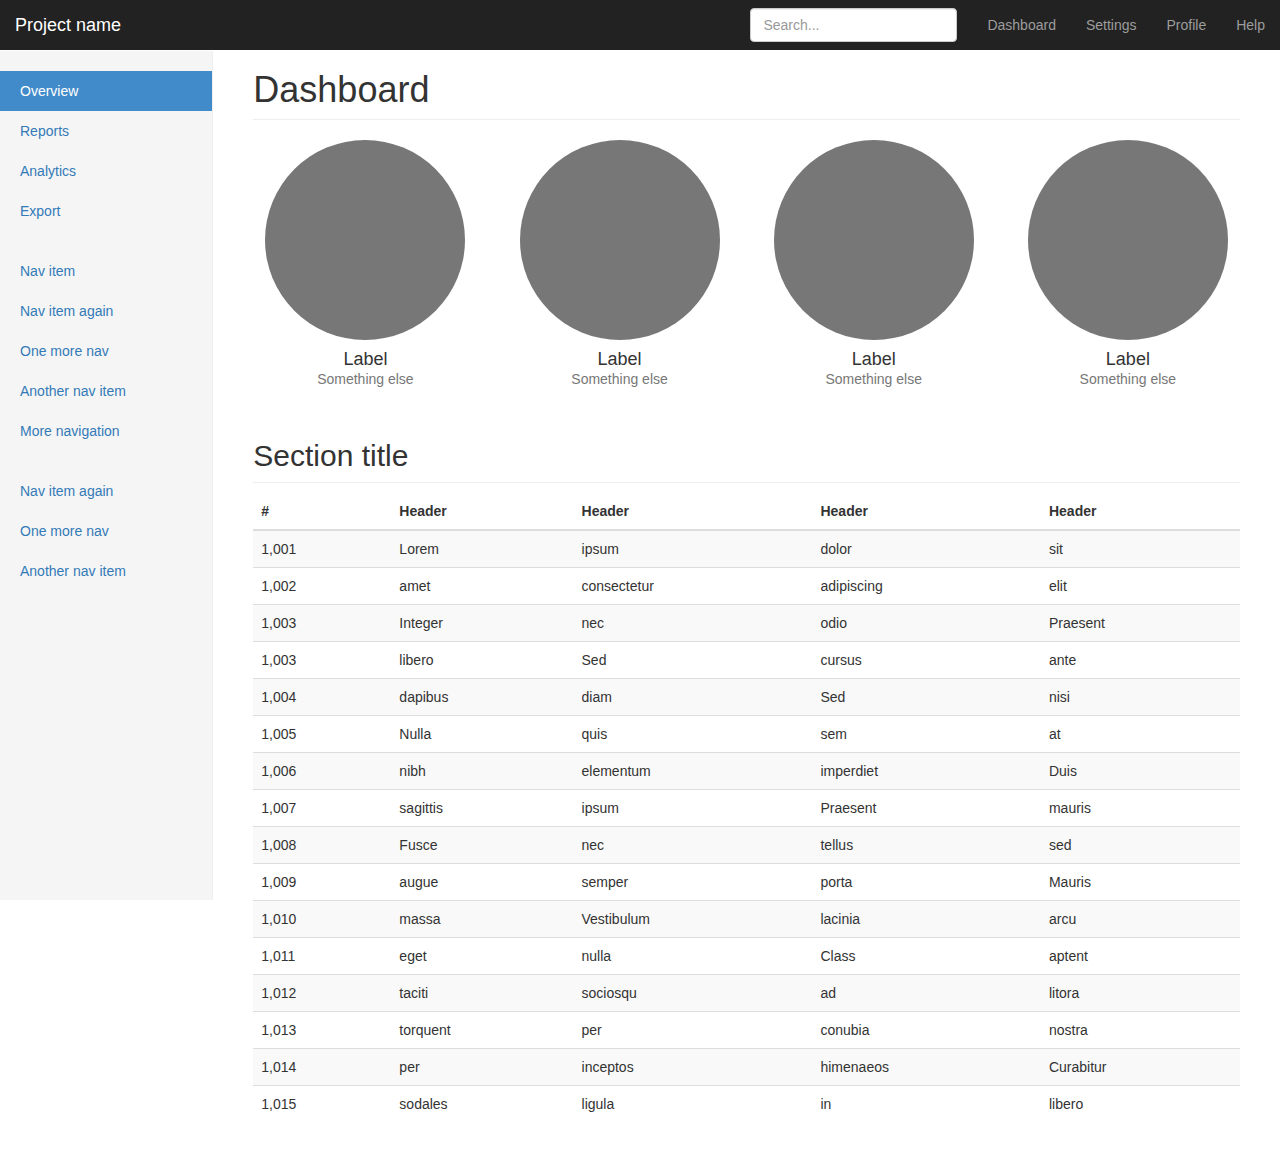
<file: Bootstrap/bstrap/docs/examples/dashboard/index.html>
<!DOCTYPE html>
<html lang="en">
  <head>
    <meta charset="utf-8">
    <meta http-equiv="X-UA-Compatible" content="IE=edge">
    <meta name="viewport" content="width=device-width, initial-scale=1">
    <!-- The above 3 meta tags *must* come first in the head; any other head content must come *after* these tags -->
    <meta name="description" content="">
    <meta name="author" content="">
    <link rel="icon" href="../../favicon.ico">

    <title>Dashboard Template for Bootstrap</title>

    <!-- Bootstrap core CSS -->
    <link href="../../dist/css/bootstrap.min.css" rel="stylesheet">

    <!-- IE10 viewport hack for Surface/desktop Windows 8 bug -->
    <link href="../../assets/css/ie10-viewport-bug-workaround.css" rel="stylesheet">

    <!-- Custom styles for this template -->
    <link href="dashboard.css" rel="stylesheet">

    <!-- Just for debugging purposes. Don't actually copy these 2 lines! -->
    <!--[if lt IE 9]><script src="../../assets/js/ie8-responsive-file-warning.js"></script><![endif]-->
    <script src="../../assets/js/ie-emulation-modes-warning.js"></script>

    <!-- HTML5 shim and Respond.js for IE8 support of HTML5 elements and media queries -->
    <!--[if lt IE 9]>
      <script src="https://oss.maxcdn.com/html5shiv/3.7.3/html5shiv.min.js"></script>
      <script src="https://oss.maxcdn.com/respond/1.4.2/respond.min.js"></script>
    <![endif]-->
  </head>

  <body>

    <nav class="navbar navbar-inverse navbar-fixed-top">
      <div class="container-fluid">
        <div class="navbar-header">
          <button type="button" class="navbar-toggle collapsed" data-toggle="collapse" data-target="#navbar" aria-expanded="false" aria-controls="navbar">
            <span class="sr-only">Toggle navigation</span>
            <span class="icon-bar"></span>
            <span class="icon-bar"></span>
            <span class="icon-bar"></span>
          </button>
          <a class="navbar-brand" href="#">Project name</a>
        </div>
        <div id="navbar" class="navbar-collapse collapse">
          <ul class="nav navbar-nav navbar-right">
            <li><a href="#">Dashboard</a></li>
            <li><a href="#">Settings</a></li>
            <li><a href="#">Profile</a></li>
            <li><a href="#">Help</a></li>
          </ul>
          <form class="navbar-form navbar-right">
            <input type="text" class="form-control" placeholder="Search...">
          </form>
        </div>
      </div>
    </nav>

    <div class="container-fluid">
      <div class="row">
        <div class="col-sm-3 col-md-2 sidebar">
          <ul class="nav nav-sidebar">
            <li class="active"><a href="#">Overview <span class="sr-only">(current)</span></a></li>
            <li><a href="#">Reports</a></li>
            <li><a href="#">Analytics</a></li>
            <li><a href="#">Export</a></li>
          </ul>
          <ul class="nav nav-sidebar">
            <li><a href="">Nav item</a></li>
            <li><a href="">Nav item again</a></li>
            <li><a href="">One more nav</a></li>
            <li><a href="">Another nav item</a></li>
            <li><a href="">More navigation</a></li>
          </ul>
          <ul class="nav nav-sidebar">
            <li><a href="">Nav item again</a></li>
            <li><a href="">One more nav</a></li>
            <li><a href="">Another nav item</a></li>
          </ul>
        </div>
        <div class="col-sm-9 col-sm-offset-3 col-md-10 col-md-offset-2 main">
          <h1 class="page-header">Dashboard</h1>

          <div class="row placeholders">
            <div class="col-xs-6 col-sm-3 placeholder">
              <img src="[data-uri]" width="200" height="200" class="img-responsive" alt="Generic placeholder thumbnail">
              <h4>Label</h4>
              <span class="text-muted">Something else</span>
            </div>
            <div class="col-xs-6 col-sm-3 placeholder">
              <img src="[data-uri]" width="200" height="200" class="img-responsive" alt="Generic placeholder thumbnail">
              <h4>Label</h4>
              <span class="text-muted">Something else</span>
            </div>
            <div class="col-xs-6 col-sm-3 placeholder">
              <img src="[data-uri]" width="200" height="200" class="img-responsive" alt="Generic placeholder thumbnail">
              <h4>Label</h4>
              <span class="text-muted">Something else</span>
            </div>
            <div class="col-xs-6 col-sm-3 placeholder">
              <img src="[data-uri]" width="200" height="200" class="img-responsive" alt="Generic placeholder thumbnail">
              <h4>Label</h4>
              <span class="text-muted">Something else</span>
            </div>
          </div>

          <h2 class="sub-header">Section title</h2>
          <div class="table-responsive">
            <table class="table table-striped">
              <thead>
                <tr>
                  <th>#</th>
                  <th>Header</th>
                  <th>Header</th>
                  <th>Header</th>
                  <th>Header</th>
                </tr>
              </thead>
              <tbody>
                <tr>
                  <td>1,001</td>
                  <td>Lorem</td>
                  <td>ipsum</td>
                  <td>dolor</td>
                  <td>sit</td>
                </tr>
                <tr>
                  <td>1,002</td>
                  <td>amet</td>
                  <td>consectetur</td>
                  <td>adipiscing</td>
                  <td>elit</td>
                </tr>
                <tr>
                  <td>1,003</td>
                  <td>Integer</td>
                  <td>nec</td>
                  <td>odio</td>
                  <td>Praesent</td>
                </tr>
                <tr>
                  <td>1,003</td>
                  <td>libero</td>
                  <td>Sed</td>
                  <td>cursus</td>
                  <td>ante</td>
                </tr>
                <tr>
                  <td>1,004</td>
                  <td>dapibus</td>
                  <td>diam</td>
                  <td>Sed</td>
                  <td>nisi</td>
                </tr>
                <tr>
                  <td>1,005</td>
                  <td>Nulla</td>
                  <td>quis</td>
                  <td>sem</td>
                  <td>at</td>
                </tr>
                <tr>
                  <td>1,006</td>
                  <td>nibh</td>
                  <td>elementum</td>
                  <td>imperdiet</td>
                  <td>Duis</td>
                </tr>
                <tr>
                  <td>1,007</td>
                  <td>sagittis</td>
                  <td>ipsum</td>
                  <td>Praesent</td>
                  <td>mauris</td>
                </tr>
                <tr>
                  <td>1,008</td>
                  <td>Fusce</td>
                  <td>nec</td>
                  <td>tellus</td>
                  <td>sed</td>
                </tr>
                <tr>
                  <td>1,009</td>
                  <td>augue</td>
                  <td>semper</td>
                  <td>porta</td>
                  <td>Mauris</td>
                </tr>
                <tr>
                  <td>1,010</td>
                  <td>massa</td>
                  <td>Vestibulum</td>
                  <td>lacinia</td>
                  <td>arcu</td>
                </tr>
                <tr>
                  <td>1,011</td>
                  <td>eget</td>
                  <td>nulla</td>
                  <td>Class</td>
                  <td>aptent</td>
                </tr>
                <tr>
                  <td>1,012</td>
                  <td>taciti</td>
                  <td>sociosqu</td>
                  <td>ad</td>
                  <td>litora</td>
                </tr>
                <tr>
                  <td>1,013</td>
                  <td>torquent</td>
                  <td>per</td>
                  <td>conubia</td>
                  <td>nostra</td>
                </tr>
                <tr>
                  <td>1,014</td>
                  <td>per</td>
                  <td>inceptos</td>
                  <td>himenaeos</td>
                  <td>Curabitur</td>
                </tr>
                <tr>
                  <td>1,015</td>
                  <td>sodales</td>
                  <td>ligula</td>
                  <td>in</td>
                  <td>libero</td>
                </tr>
              </tbody>
            </table>
          </div>
        </div>
      </div>
    </div>

    <!-- Bootstrap core JavaScript
    ================================================== -->
    <!-- Placed at the end of the document so the pages load faster -->
    <script src="https://ajax.googleapis.com/ajax/libs/jquery/1.12.4/jquery.min.js"></script>
    <script>window.jQuery || document.write('<script src="../../assets/js/vendor/jquery.min.js"><\/script>')</script>
    <script src="../../dist/js/bootstrap.min.js"></script>
    <!-- Just to make our placeholder images work. Don't actually copy the next line! -->
    <script src="../../assets/js/vendor/holder.min.js"></script>
    <!-- IE10 viewport hack for Surface/desktop Windows 8 bug -->
    <script src="../../assets/js/ie10-viewport-bug-workaround.js"></script>
  </body>
</html>
</file>
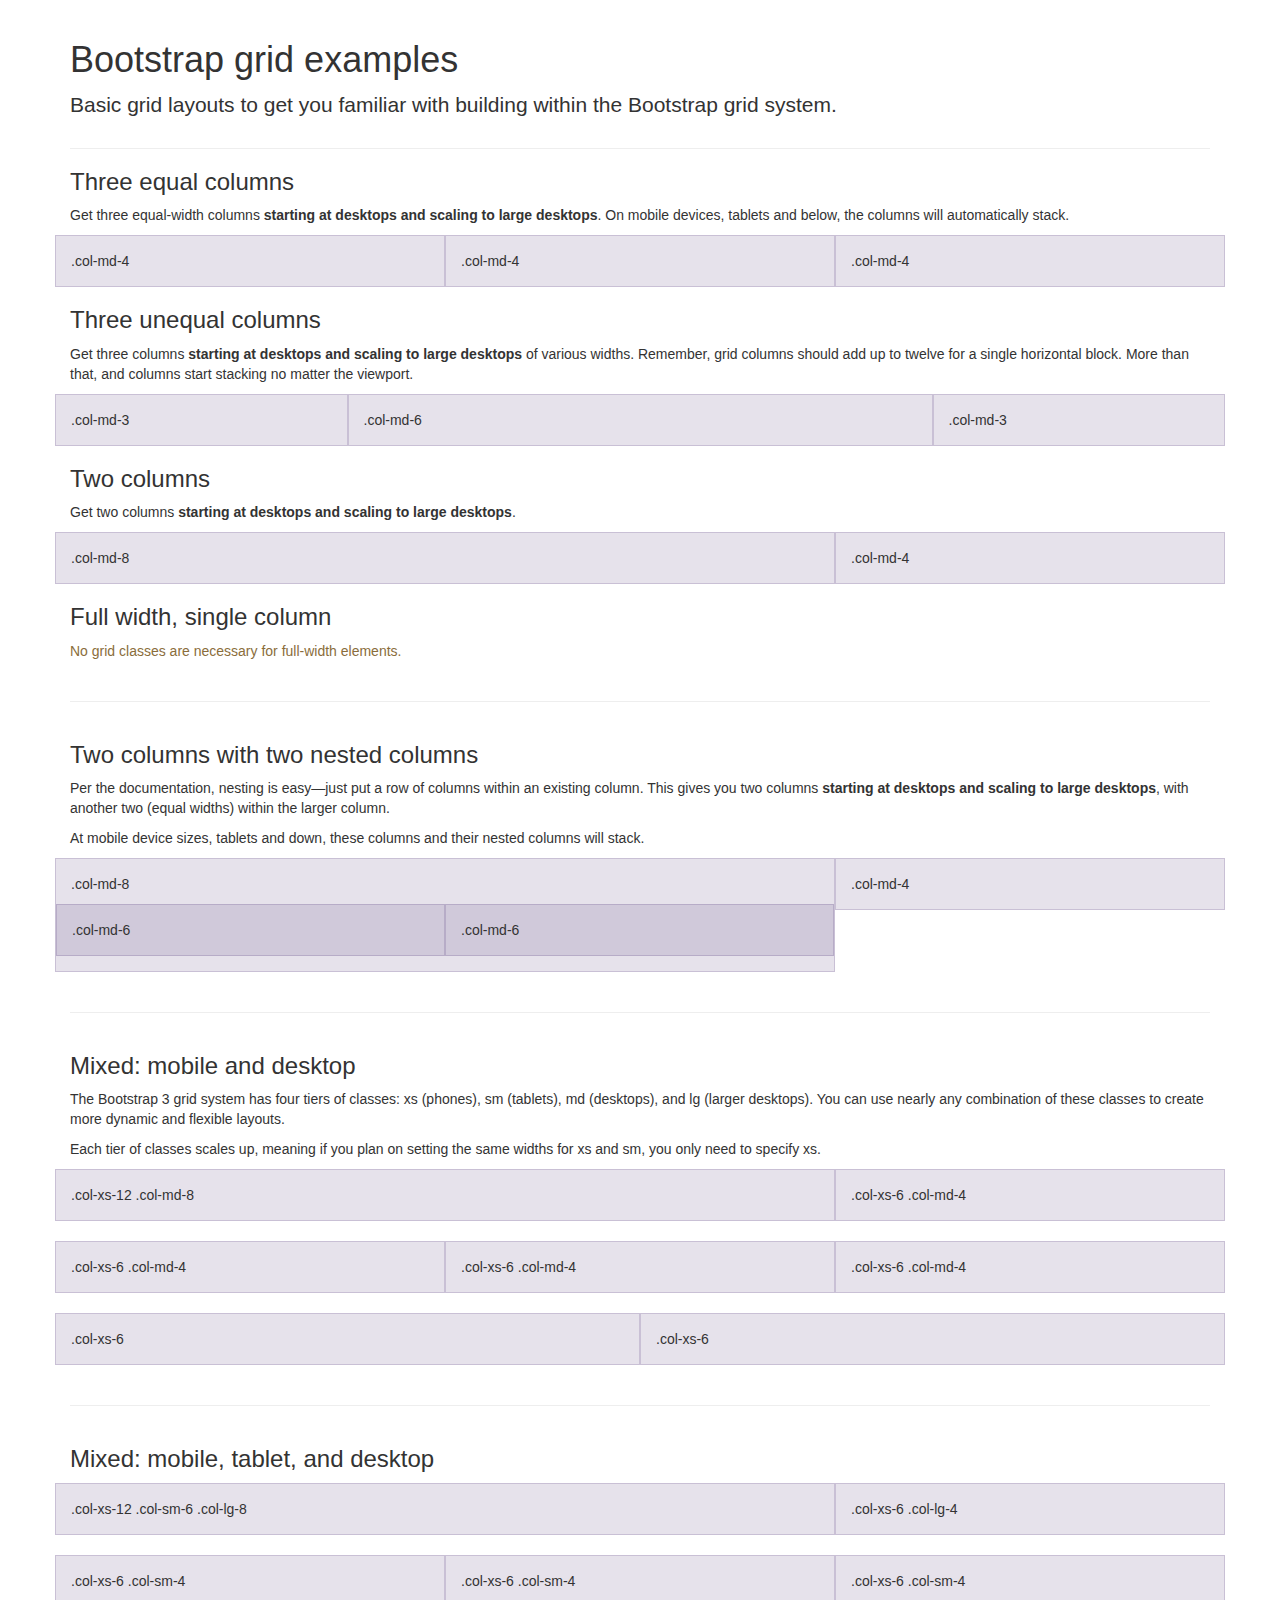
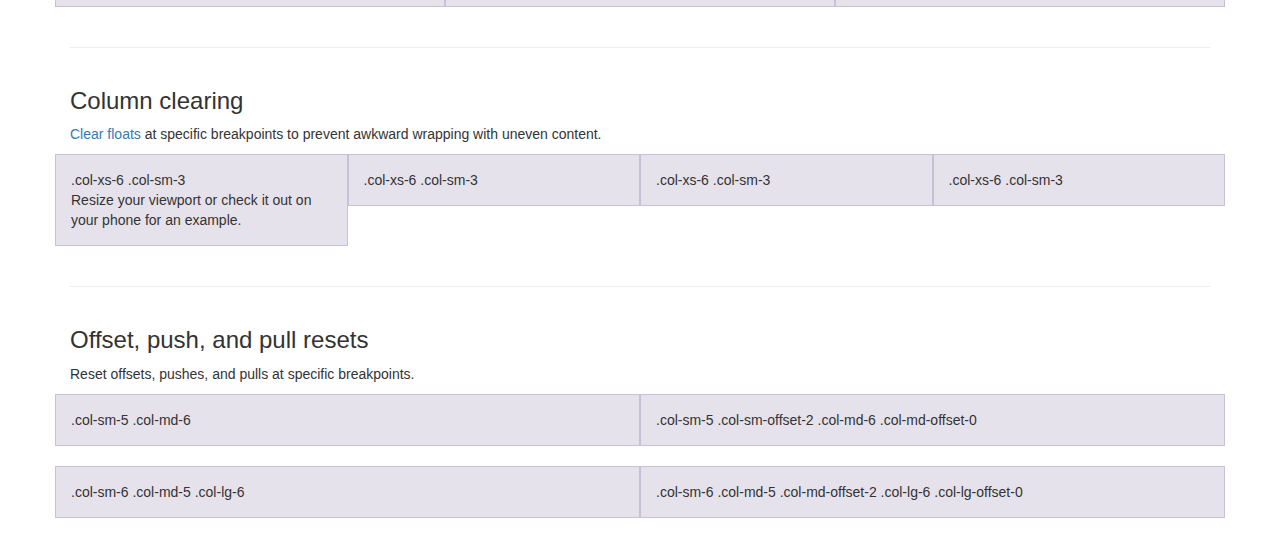
<file: Bootstrap/bstrap/docs/examples/grid/index.html>
<!DOCTYPE html>
<html lang="en">
  <head>
    <meta charset="utf-8">
    <meta http-equiv="X-UA-Compatible" content="IE=edge">
    <meta name="viewport" content="width=device-width, initial-scale=1">
    <!-- The above 3 meta tags *must* come first in the head; any other head content must come *after* these tags -->
    <meta name="description" content="">
    <meta name="author" content="">
    <link rel="icon" href="../../favicon.ico">

    <title>Grid Template for Bootstrap</title>

    <!-- Bootstrap core CSS -->
    <link href="../../dist/css/bootstrap.min.css" rel="stylesheet">

    <!-- IE10 viewport hack for Surface/desktop Windows 8 bug -->
    <link href="../../assets/css/ie10-viewport-bug-workaround.css" rel="stylesheet">

    <!-- Custom styles for this template -->
    <link href="grid.css" rel="stylesheet">

    <!-- Just for debugging purposes. Don't actually copy these 2 lines! -->
    <!--[if lt IE 9]><script src="../../assets/js/ie8-responsive-file-warning.js"></script><![endif]-->
    <script src="../../assets/js/ie-emulation-modes-warning.js"></script>

    <!-- HTML5 shim and Respond.js for IE8 support of HTML5 elements and media queries -->
    <!--[if lt IE 9]>
      <script src="https://oss.maxcdn.com/html5shiv/3.7.3/html5shiv.min.js"></script>
      <script src="https://oss.maxcdn.com/respond/1.4.2/respond.min.js"></script>
    <![endif]-->
  </head>

  <body>
    <div class="container">

      <div class="page-header">
        <h1>Bootstrap grid examples</h1>
        <p class="lead">Basic grid layouts to get you familiar with building within the Bootstrap grid system.</p>
      </div>

      <h3>Three equal columns</h3>
      <p>Get three equal-width columns <strong>starting at desktops and scaling to large desktops</strong>. On mobile devices, tablets and below, the columns will automatically stack.</p>
      <div class="row">
        <div class="col-md-4">.col-md-4</div>
        <div class="col-md-4">.col-md-4</div>
        <div class="col-md-4">.col-md-4</div>
      </div>

      <h3>Three unequal columns</h3>
      <p>Get three columns <strong>starting at desktops and scaling to large desktops</strong> of various widths. Remember, grid columns should add up to twelve for a single horizontal block. More than that, and columns start stacking no matter the viewport.</p>
      <div class="row">
        <div class="col-md-3">.col-md-3</div>
        <div class="col-md-6">.col-md-6</div>
        <div class="col-md-3">.col-md-3</div>
      </div>

      <h3>Two columns</h3>
      <p>Get two columns <strong>starting at desktops and scaling to large desktops</strong>.</p>
      <div class="row">
        <div class="col-md-8">.col-md-8</div>
        <div class="col-md-4">.col-md-4</div>
      </div>

      <h3>Full width, single column</h3>
      <p class="text-warning">No grid classes are necessary for full-width elements.</p>

      <hr>

      <h3>Two columns with two nested columns</h3>
      <p>Per the documentation, nesting is easy—just put a row of columns within an existing column. This gives you two columns <strong>starting at desktops and scaling to large desktops</strong>, with another two (equal widths) within the larger column.</p>
      <p>At mobile device sizes, tablets and down, these columns and their nested columns will stack.</p>
      <div class="row">
        <div class="col-md-8">
          .col-md-8
          <div class="row">
            <div class="col-md-6">.col-md-6</div>
            <div class="col-md-6">.col-md-6</div>
          </div>
        </div>
        <div class="col-md-4">.col-md-4</div>
      </div>

      <hr>

      <h3>Mixed: mobile and desktop</h3>
      <p>The Bootstrap 3 grid system has four tiers of classes: xs (phones), sm (tablets), md (desktops), and lg (larger desktops). You can use nearly any combination of these classes to create more dynamic and flexible layouts.</p>
      <p>Each tier of classes scales up, meaning if you plan on setting the same widths for xs and sm, you only need to specify xs.</p>
      <div class="row">
        <div class="col-xs-12 col-md-8">.col-xs-12 .col-md-8</div>
        <div class="col-xs-6 col-md-4">.col-xs-6 .col-md-4</div>
      </div>
      <div class="row">
        <div class="col-xs-6 col-md-4">.col-xs-6 .col-md-4</div>
        <div class="col-xs-6 col-md-4">.col-xs-6 .col-md-4</div>
        <div class="col-xs-6 col-md-4">.col-xs-6 .col-md-4</div>
      </div>
      <div class="row">
        <div class="col-xs-6">.col-xs-6</div>
        <div class="col-xs-6">.col-xs-6</div>
      </div>

      <hr>

      <h3>Mixed: mobile, tablet, and desktop</h3>
      <p></p>
      <div class="row">
        <div class="col-xs-12 col-sm-6 col-lg-8">.col-xs-12 .col-sm-6 .col-lg-8</div>
        <div class="col-xs-6 col-lg-4">.col-xs-6 .col-lg-4</div>
      </div>
      <div class="row">
        <div class="col-xs-6 col-sm-4">.col-xs-6 .col-sm-4</div>
        <div class="col-xs-6 col-sm-4">.col-xs-6 .col-sm-4</div>
        <div class="col-xs-6 col-sm-4">.col-xs-6 .col-sm-4</div>
      </div>

      <hr>

      <h3>Column clearing</h3>
      <p><a href="http://getbootstrap.com/css/#grid-responsive-resets">Clear floats</a> at specific breakpoints to prevent awkward wrapping with uneven content.</p>
      <div class="row">
        <div class="col-xs-6 col-sm-3">
          .col-xs-6 .col-sm-3
          <br>
          Resize your viewport or check it out on your phone for an example.
        </div>
        <div class="col-xs-6 col-sm-3">.col-xs-6 .col-sm-3</div>

        <!-- Add the extra clearfix for only the required viewport -->
        <div class="clearfix visible-xs"></div>

        <div class="col-xs-6 col-sm-3">.col-xs-6 .col-sm-3</div>
        <div class="col-xs-6 col-sm-3">.col-xs-6 .col-sm-3</div>
      </div>

      <hr>

      <h3>Offset, push, and pull resets</h3>
      <p>Reset offsets, pushes, and pulls at specific breakpoints.</p>
      <div class="row">
        <div class="col-sm-5 col-md-6">.col-sm-5 .col-md-6</div>
        <div class="col-sm-5 col-sm-offset-2 col-md-6 col-md-offset-0">.col-sm-5 .col-sm-offset-2 .col-md-6 .col-md-offset-0</div>
      </div>
      <div class="row">
        <div class="col-sm-6 col-md-5 col-lg-6">.col-sm-6 .col-md-5 .col-lg-6</div>
        <div class="col-sm-6 col-md-5 col-md-offset-2 col-lg-6 col-lg-offset-0">.col-sm-6 .col-md-5 .col-md-offset-2 .col-lg-6 .col-lg-offset-0</div>
      </div>


    </div> <!-- /container -->


    <!-- IE10 viewport hack for Surface/desktop Windows 8 bug -->
    <script src="../../assets/js/ie10-viewport-bug-workaround.js"></script>
  </body>
</html>
</file>
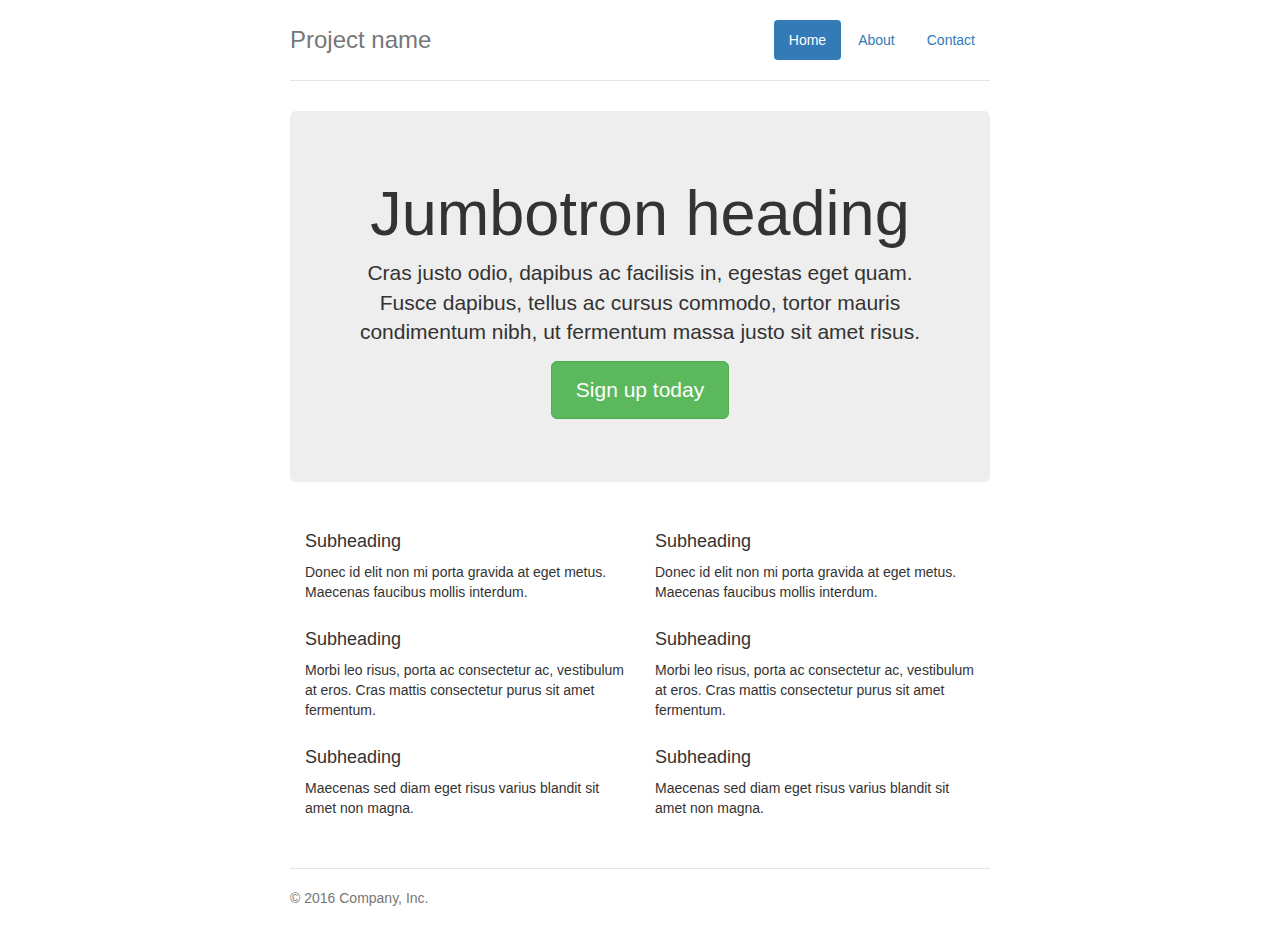
<file: Bootstrap/bstrap/docs/examples/jumbotron-narrow/index.html>
<!DOCTYPE html>
<html lang="en">
  <head>
    <meta charset="utf-8">
    <meta http-equiv="X-UA-Compatible" content="IE=edge">
    <meta name="viewport" content="width=device-width, initial-scale=1">
    <!-- The above 3 meta tags *must* come first in the head; any other head content must come *after* these tags -->
    <meta name="description" content="">
    <meta name="author" content="">
    <link rel="icon" href="../../favicon.ico">

    <title>Narrow Jumbotron Template for Bootstrap</title>

    <!-- Bootstrap core CSS -->
    <link href="../../dist/css/bootstrap.min.css" rel="stylesheet">

    <!-- IE10 viewport hack for Surface/desktop Windows 8 bug -->
    <link href="../../assets/css/ie10-viewport-bug-workaround.css" rel="stylesheet">

    <!-- Custom styles for this template -->
    <link href="jumbotron-narrow.css" rel="stylesheet">

    <!-- Just for debugging purposes. Don't actually copy these 2 lines! -->
    <!--[if lt IE 9]><script src="../../assets/js/ie8-responsive-file-warning.js"></script><![endif]-->
    <script src="../../assets/js/ie-emulation-modes-warning.js"></script>

    <!-- HTML5 shim and Respond.js for IE8 support of HTML5 elements and media queries -->
    <!--[if lt IE 9]>
      <script src="https://oss.maxcdn.com/html5shiv/3.7.3/html5shiv.min.js"></script>
      <script src="https://oss.maxcdn.com/respond/1.4.2/respond.min.js"></script>
    <![endif]-->
  </head>

  <body>

    <div class="container">
      <div class="header clearfix">
        <nav>
          <ul class="nav nav-pills pull-right">
            <li role="presentation" class="active"><a href="#">Home</a></li>
            <li role="presentation"><a href="#">About</a></li>
            <li role="presentation"><a href="#">Contact</a></li>
          </ul>
        </nav>
        <h3 class="text-muted">Project name</h3>
      </div>

      <div class="jumbotron">
        <h1>Jumbotron heading</h1>
        <p class="lead">Cras justo odio, dapibus ac facilisis in, egestas eget quam. Fusce dapibus, tellus ac cursus commodo, tortor mauris condimentum nibh, ut fermentum massa justo sit amet risus.</p>
        <p><a class="btn btn-lg btn-success" href="#" role="button">Sign up today</a></p>
      </div>

      <div class="row marketing">
        <div class="col-lg-6">
          <h4>Subheading</h4>
          <p>Donec id elit non mi porta gravida at eget metus. Maecenas faucibus mollis interdum.</p>

          <h4>Subheading</h4>
          <p>Morbi leo risus, porta ac consectetur ac, vestibulum at eros. Cras mattis consectetur purus sit amet fermentum.</p>

          <h4>Subheading</h4>
          <p>Maecenas sed diam eget risus varius blandit sit amet non magna.</p>
        </div>

        <div class="col-lg-6">
          <h4>Subheading</h4>
          <p>Donec id elit non mi porta gravida at eget metus. Maecenas faucibus mollis interdum.</p>

          <h4>Subheading</h4>
          <p>Morbi leo risus, porta ac consectetur ac, vestibulum at eros. Cras mattis consectetur purus sit amet fermentum.</p>

          <h4>Subheading</h4>
          <p>Maecenas sed diam eget risus varius blandit sit amet non magna.</p>
        </div>
      </div>

      <footer class="footer">
        <p>&copy; 2016 Company, Inc.</p>
      </footer>

    </div> <!-- /container -->


    <!-- IE10 viewport hack for Surface/desktop Windows 8 bug -->
    <script src="../../assets/js/ie10-viewport-bug-workaround.js"></script>
  </body>
</html>
</file>
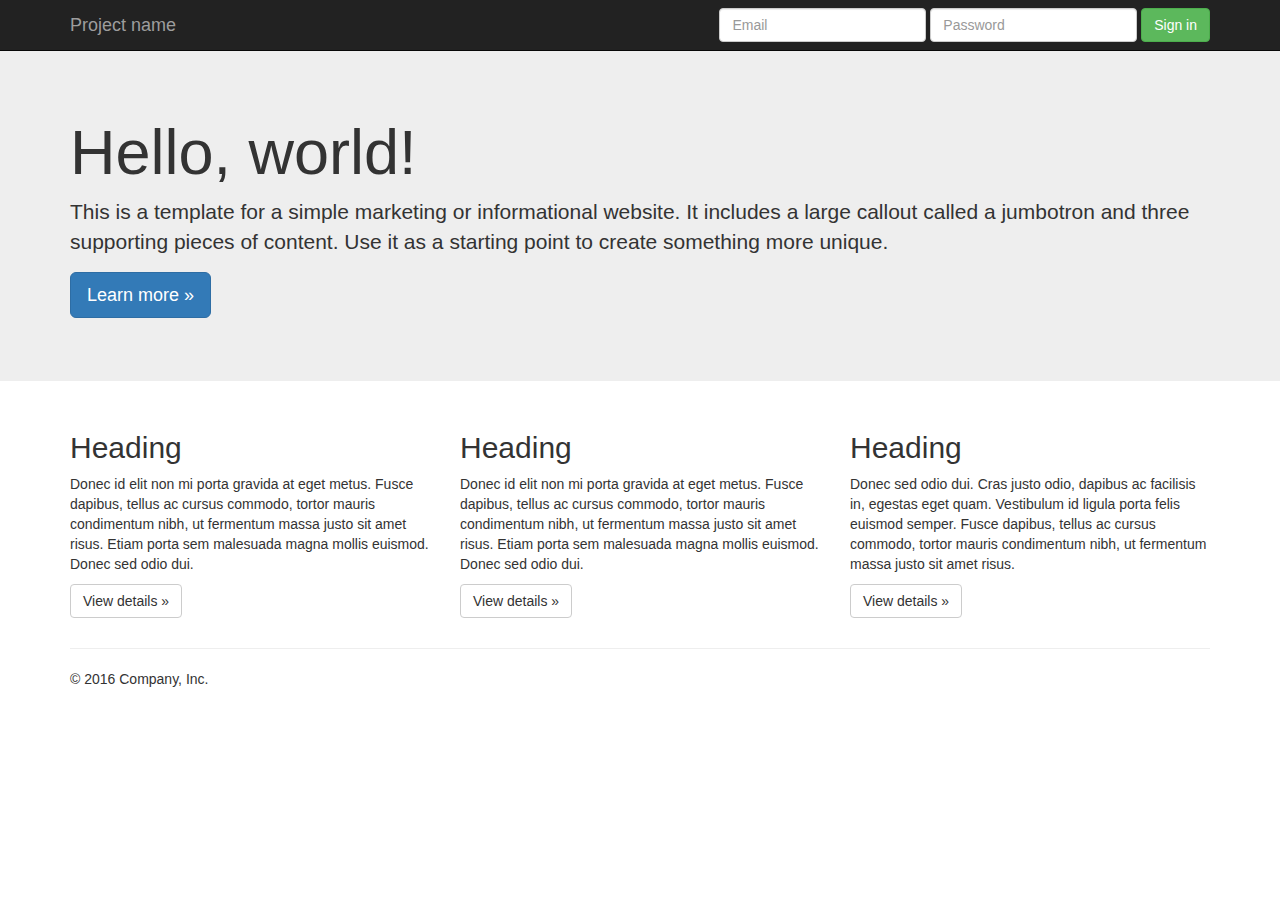
<file: Bootstrap/bstrap/docs/examples/jumbotron/index.html>
<!DOCTYPE html>
<html lang="en">
  <head>
    <meta charset="utf-8">
    <meta http-equiv="X-UA-Compatible" content="IE=edge">
    <meta name="viewport" content="width=device-width, initial-scale=1">
    <!-- The above 3 meta tags *must* come first in the head; any other head content must come *after* these tags -->
    <meta name="description" content="">
    <meta name="author" content="">
    <link rel="icon" href="../../favicon.ico">

    <title>Jumbotron Template for Bootstrap</title>

    <!-- Bootstrap core CSS -->
    <link href="../../dist/css/bootstrap.min.css" rel="stylesheet">

    <!-- IE10 viewport hack for Surface/desktop Windows 8 bug -->
    <link href="../../assets/css/ie10-viewport-bug-workaround.css" rel="stylesheet">

    <!-- Custom styles for this template -->
    <link href="jumbotron.css" rel="stylesheet">

    <!-- Just for debugging purposes. Don't actually copy these 2 lines! -->
    <!--[if lt IE 9]><script src="../../assets/js/ie8-responsive-file-warning.js"></script><![endif]-->
    <script src="../../assets/js/ie-emulation-modes-warning.js"></script>

    <!-- HTML5 shim and Respond.js for IE8 support of HTML5 elements and media queries -->
    <!--[if lt IE 9]>
      <script src="https://oss.maxcdn.com/html5shiv/3.7.3/html5shiv.min.js"></script>
      <script src="https://oss.maxcdn.com/respond/1.4.2/respond.min.js"></script>
    <![endif]-->
  </head>

  <body>

    <nav class="navbar navbar-inverse navbar-fixed-top">
      <div class="container">
        <div class="navbar-header">
          <button type="button" class="navbar-toggle collapsed" data-toggle="collapse" data-target="#navbar" aria-expanded="false" aria-controls="navbar">
            <span class="sr-only">Toggle navigation</span>
            <span class="icon-bar"></span>
            <span class="icon-bar"></span>
            <span class="icon-bar"></span>
          </button>
          <a class="navbar-brand" href="#">Project name</a>
        </div>
        <div id="navbar" class="navbar-collapse collapse">
          <form class="navbar-form navbar-right">
            <div class="form-group">
              <input type="text" placeholder="Email" class="form-control">
            </div>
            <div class="form-group">
              <input type="password" placeholder="Password" class="form-control">
            </div>
            <button type="submit" class="btn btn-success">Sign in</button>
          </form>
        </div><!--/.navbar-collapse -->
      </div>
    </nav>

    <!-- Main jumbotron for a primary marketing message or call to action -->
    <div class="jumbotron">
      <div class="container">
        <h1>Hello, world!</h1>
        <p>This is a template for a simple marketing or informational website. It includes a large callout called a jumbotron and three supporting pieces of content. Use it as a starting point to create something more unique.</p>
        <p><a class="btn btn-primary btn-lg" href="#" role="button">Learn more &raquo;</a></p>
      </div>
    </div>

    <div class="container">
      <!-- Example row of columns -->
      <div class="row">
        <div class="col-md-4">
          <h2>Heading</h2>
          <p>Donec id elit non mi porta gravida at eget metus. Fusce dapibus, tellus ac cursus commodo, tortor mauris condimentum nibh, ut fermentum massa justo sit amet risus. Etiam porta sem malesuada magna mollis euismod. Donec sed odio dui. </p>
          <p><a class="btn btn-default" href="#" role="button">View details &raquo;</a></p>
        </div>
        <div class="col-md-4">
          <h2>Heading</h2>
          <p>Donec id elit non mi porta gravida at eget metus. Fusce dapibus, tellus ac cursus commodo, tortor mauris condimentum nibh, ut fermentum massa justo sit amet risus. Etiam porta sem malesuada magna mollis euismod. Donec sed odio dui. </p>
          <p><a class="btn btn-default" href="#" role="button">View details &raquo;</a></p>
       </div>
        <div class="col-md-4">
          <h2>Heading</h2>
          <p>Donec sed odio dui. Cras justo odio, dapibus ac facilisis in, egestas eget quam. Vestibulum id ligula porta felis euismod semper. Fusce dapibus, tellus ac cursus commodo, tortor mauris condimentum nibh, ut fermentum massa justo sit amet risus.</p>
          <p><a class="btn btn-default" href="#" role="button">View details &raquo;</a></p>
        </div>
      </div>

      <hr>

      <footer>
        <p>&copy; 2016 Company, Inc.</p>
      </footer>
    </div> <!-- /container -->


    <!-- Bootstrap core JavaScript
    ================================================== -->
    <!-- Placed at the end of the document so the pages load faster -->
    <script src="https://ajax.googleapis.com/ajax/libs/jquery/1.12.4/jquery.min.js"></script>
    <script>window.jQuery || document.write('<script src="../../assets/js/vendor/jquery.min.js"><\/script>')</script>
    <script src="../../dist/js/bootstrap.min.js"></script>
    <!-- IE10 viewport hack for Surface/desktop Windows 8 bug -->
    <script src="../../assets/js/ie10-viewport-bug-workaround.js"></script>
  </body>
</html>
</file>
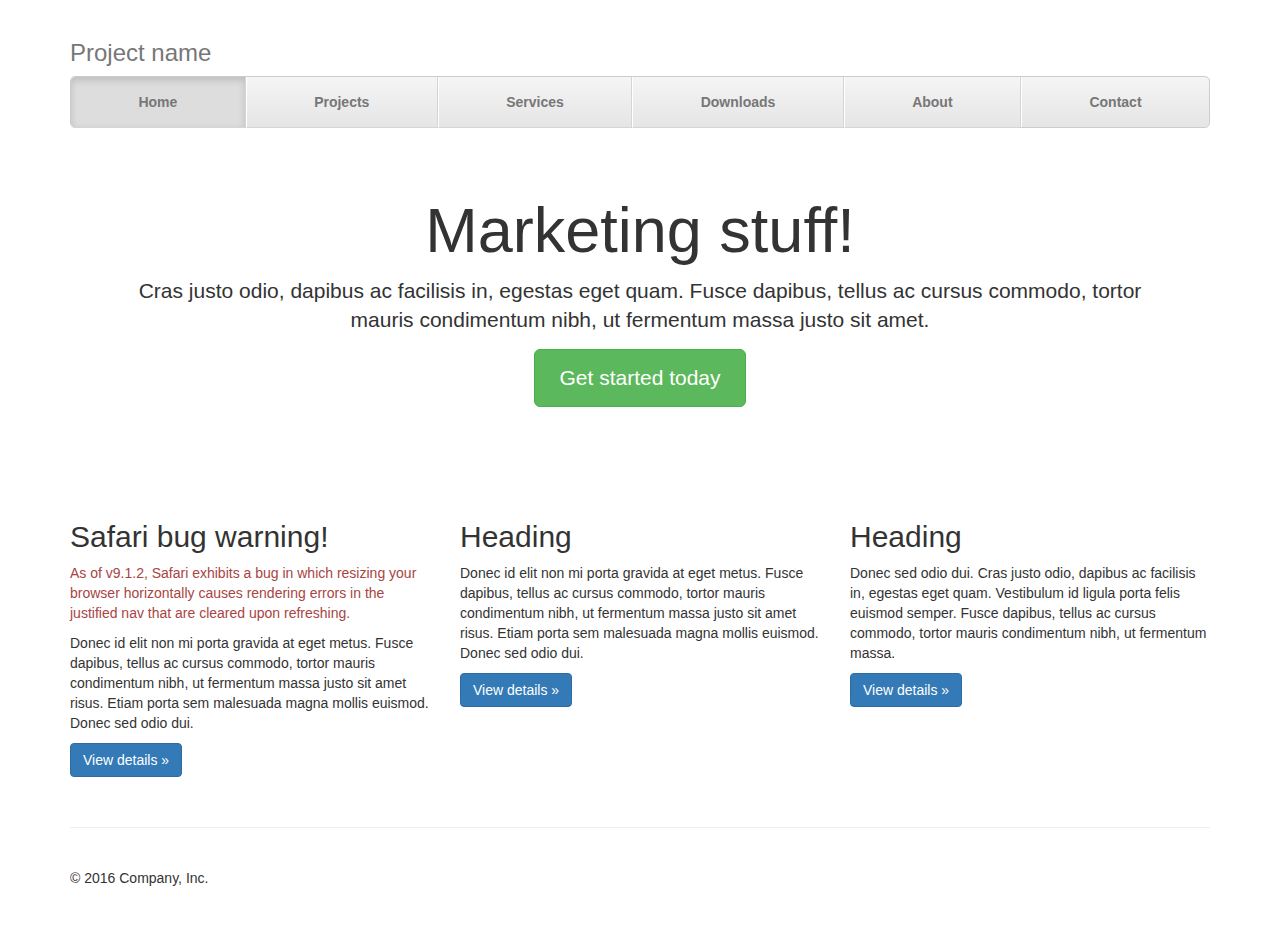
<file: Bootstrap/bstrap/docs/examples/justified-nav/index.html>
<!DOCTYPE html>
<html lang="en">
  <head>
    <meta charset="utf-8">
    <meta http-equiv="X-UA-Compatible" content="IE=edge">
    <meta name="viewport" content="width=device-width, initial-scale=1">
    <!-- The above 3 meta tags *must* come first in the head; any other head content must come *after* these tags -->
    <meta name="description" content="">
    <meta name="author" content="">
    <link rel="icon" href="../../favicon.ico">

    <title>Justified Nav Template for Bootstrap</title>

    <!-- Bootstrap core CSS -->
    <link href="../../dist/css/bootstrap.min.css" rel="stylesheet">

    <!-- IE10 viewport hack for Surface/desktop Windows 8 bug -->
    <link href="../../assets/css/ie10-viewport-bug-workaround.css" rel="stylesheet">

    <!-- Custom styles for this template -->
    <link href="justified-nav.css" rel="stylesheet">

    <!-- Just for debugging purposes. Don't actually copy these 2 lines! -->
    <!--[if lt IE 9]><script src="../../assets/js/ie8-responsive-file-warning.js"></script><![endif]-->
    <script src="../../assets/js/ie-emulation-modes-warning.js"></script>

    <!-- HTML5 shim and Respond.js for IE8 support of HTML5 elements and media queries -->
    <!--[if lt IE 9]>
      <script src="https://oss.maxcdn.com/html5shiv/3.7.3/html5shiv.min.js"></script>
      <script src="https://oss.maxcdn.com/respond/1.4.2/respond.min.js"></script>
    <![endif]-->
  </head>

  <body>

    <div class="container">

      <!-- The justified navigation menu is meant for single line per list item.
           Multiple lines will require custom code not provided by Bootstrap. -->
      <div class="masthead">
        <h3 class="text-muted">Project name</h3>
        <nav>
          <ul class="nav nav-justified">
            <li class="active"><a href="#">Home</a></li>
            <li><a href="#">Projects</a></li>
            <li><a href="#">Services</a></li>
            <li><a href="#">Downloads</a></li>
            <li><a href="#">About</a></li>
            <li><a href="#">Contact</a></li>
          </ul>
        </nav>
      </div>

      <!-- Jumbotron -->
      <div class="jumbotron">
        <h1>Marketing stuff!</h1>
        <p class="lead">Cras justo odio, dapibus ac facilisis in, egestas eget quam. Fusce dapibus, tellus ac cursus commodo, tortor mauris condimentum nibh, ut fermentum massa justo sit amet.</p>
        <p><a class="btn btn-lg btn-success" href="#" role="button">Get started today</a></p>
      </div>

      <!-- Example row of columns -->
      <div class="row">
        <div class="col-lg-4">
          <h2>Safari bug warning!</h2>
          <p class="text-danger">As of v9.1.2, Safari exhibits a bug in which resizing your browser horizontally causes rendering errors in the justified nav that are cleared upon refreshing.</p>
          <p>Donec id elit non mi porta gravida at eget metus. Fusce dapibus, tellus ac cursus commodo, tortor mauris condimentum nibh, ut fermentum massa justo sit amet risus. Etiam porta sem malesuada magna mollis euismod. Donec sed odio dui. </p>
          <p><a class="btn btn-primary" href="#" role="button">View details &raquo;</a></p>
        </div>
        <div class="col-lg-4">
          <h2>Heading</h2>
          <p>Donec id elit non mi porta gravida at eget metus. Fusce dapibus, tellus ac cursus commodo, tortor mauris condimentum nibh, ut fermentum massa justo sit amet risus. Etiam porta sem malesuada magna mollis euismod. Donec sed odio dui. </p>
          <p><a class="btn btn-primary" href="#" role="button">View details &raquo;</a></p>
       </div>
        <div class="col-lg-4">
          <h2>Heading</h2>
          <p>Donec sed odio dui. Cras justo odio, dapibus ac facilisis in, egestas eget quam. Vestibulum id ligula porta felis euismod semper. Fusce dapibus, tellus ac cursus commodo, tortor mauris condimentum nibh, ut fermentum massa.</p>
          <p><a class="btn btn-primary" href="#" role="button">View details &raquo;</a></p>
        </div>
      </div>

      <!-- Site footer -->
      <footer class="footer">
        <p>&copy; 2016 Company, Inc.</p>
      </footer>

    </div> <!-- /container -->


    <!-- IE10 viewport hack for Surface/desktop Windows 8 bug -->
    <script src="../../assets/js/ie10-viewport-bug-workaround.js"></script>
  </body>
</html>
</file>
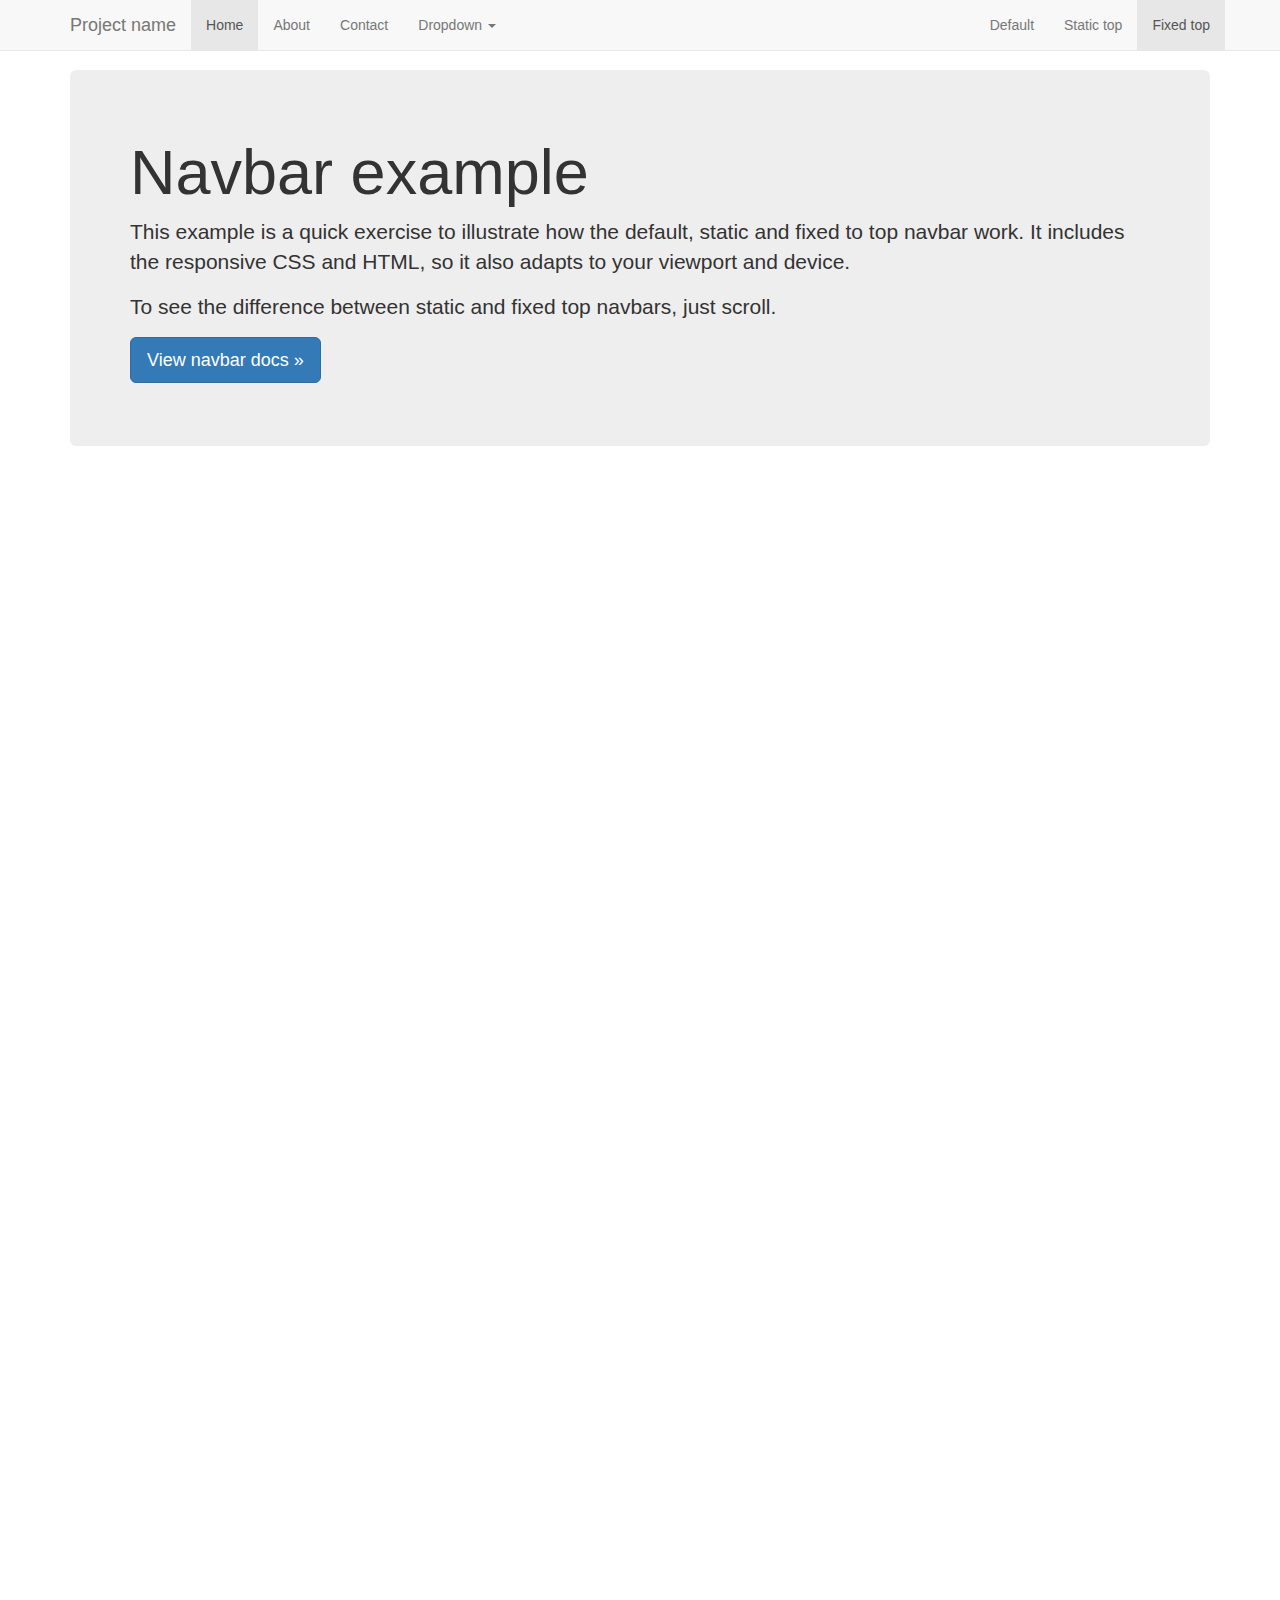
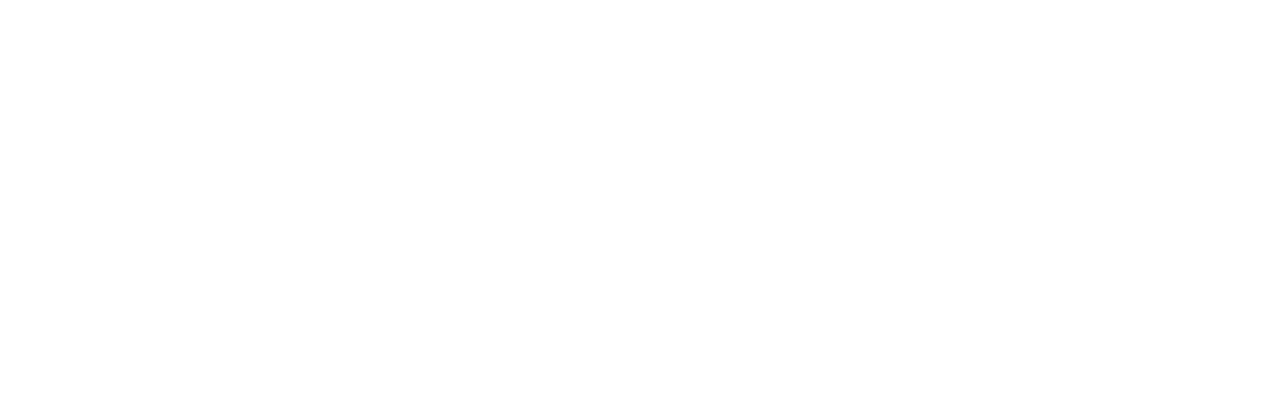
<file: Bootstrap/bstrap/docs/examples/navbar-fixed-top/index.html>
<!DOCTYPE html>
<html lang="en">
  <head>
    <meta charset="utf-8">
    <meta http-equiv="X-UA-Compatible" content="IE=edge">
    <meta name="viewport" content="width=device-width, initial-scale=1">
    <!-- The above 3 meta tags *must* come first in the head; any other head content must come *after* these tags -->
    <meta name="description" content="">
    <meta name="author" content="">
    <link rel="icon" href="../../favicon.ico">

    <title>Fixed Top Navbar Example for Bootstrap</title>

    <!-- Bootstrap core CSS -->
    <link href="../../dist/css/bootstrap.min.css" rel="stylesheet">

    <!-- IE10 viewport hack for Surface/desktop Windows 8 bug -->
    <link href="../../assets/css/ie10-viewport-bug-workaround.css" rel="stylesheet">

    <!-- Custom styles for this template -->
    <link href="navbar-fixed-top.css" rel="stylesheet">

    <!-- Just for debugging purposes. Don't actually copy these 2 lines! -->
    <!--[if lt IE 9]><script src="../../assets/js/ie8-responsive-file-warning.js"></script><![endif]-->
    <script src="../../assets/js/ie-emulation-modes-warning.js"></script>

    <!-- HTML5 shim and Respond.js for IE8 support of HTML5 elements and media queries -->
    <!--[if lt IE 9]>
      <script src="https://oss.maxcdn.com/html5shiv/3.7.3/html5shiv.min.js"></script>
      <script src="https://oss.maxcdn.com/respond/1.4.2/respond.min.js"></script>
    <![endif]-->
  </head>

  <body>

    <!-- Fixed navbar -->
    <nav class="navbar navbar-default navbar-fixed-top">
      <div class="container">
        <div class="navbar-header">
          <button type="button" class="navbar-toggle collapsed" data-toggle="collapse" data-target="#navbar" aria-expanded="false" aria-controls="navbar">
            <span class="sr-only">Toggle navigation</span>
            <span class="icon-bar"></span>
            <span class="icon-bar"></span>
            <span class="icon-bar"></span>
          </button>
          <a class="navbar-brand" href="#">Project name</a>
        </div>
        <div id="navbar" class="navbar-collapse collapse">
          <ul class="nav navbar-nav">
            <li class="active"><a href="#">Home</a></li>
            <li><a href="#about">About</a></li>
            <li><a href="#contact">Contact</a></li>
            <li class="dropdown">
              <a href="#" class="dropdown-toggle" data-toggle="dropdown" role="button" aria-haspopup="true" aria-expanded="false">Dropdown <span class="caret"></span></a>
              <ul class="dropdown-menu">
                <li><a href="#">Action</a></li>
                <li><a href="#">Another action</a></li>
                <li><a href="#">Something else here</a></li>
                <li role="separator" class="divider"></li>
                <li class="dropdown-header">Nav header</li>
                <li><a href="#">Separated link</a></li>
                <li><a href="#">One more separated link</a></li>
              </ul>
            </li>
          </ul>
          <ul class="nav navbar-nav navbar-right">
            <li><a href="../navbar/">Default</a></li>
            <li><a href="../navbar-static-top/">Static top</a></li>
            <li class="active"><a href="./">Fixed top <span class="sr-only">(current)</span></a></li>
          </ul>
        </div><!--/.nav-collapse -->
      </div>
    </nav>

    <div class="container">

      <!-- Main component for a primary marketing message or call to action -->
      <div class="jumbotron">
        <h1>Navbar example</h1>
        <p>This example is a quick exercise to illustrate how the default, static and fixed to top navbar work. It includes the responsive CSS and HTML, so it also adapts to your viewport and device.</p>
        <p>To see the difference between static and fixed top navbars, just scroll.</p>
        <p>
          <a class="btn btn-lg btn-primary" href="../../components/#navbar" role="button">View navbar docs &raquo;</a>
        </p>
      </div>

    </div> <!-- /container -->


    <!-- Bootstrap core JavaScript
    ================================================== -->
    <!-- Placed at the end of the document so the pages load faster -->
    <script src="https://ajax.googleapis.com/ajax/libs/jquery/1.12.4/jquery.min.js"></script>
    <script>window.jQuery || document.write('<script src="../../assets/js/vendor/jquery.min.js"><\/script>')</script>
    <script src="../../dist/js/bootstrap.min.js"></script>
    <!-- IE10 viewport hack for Surface/desktop Windows 8 bug -->
    <script src="../../assets/js/ie10-viewport-bug-workaround.js"></script>
  </body>
</html>
</file>
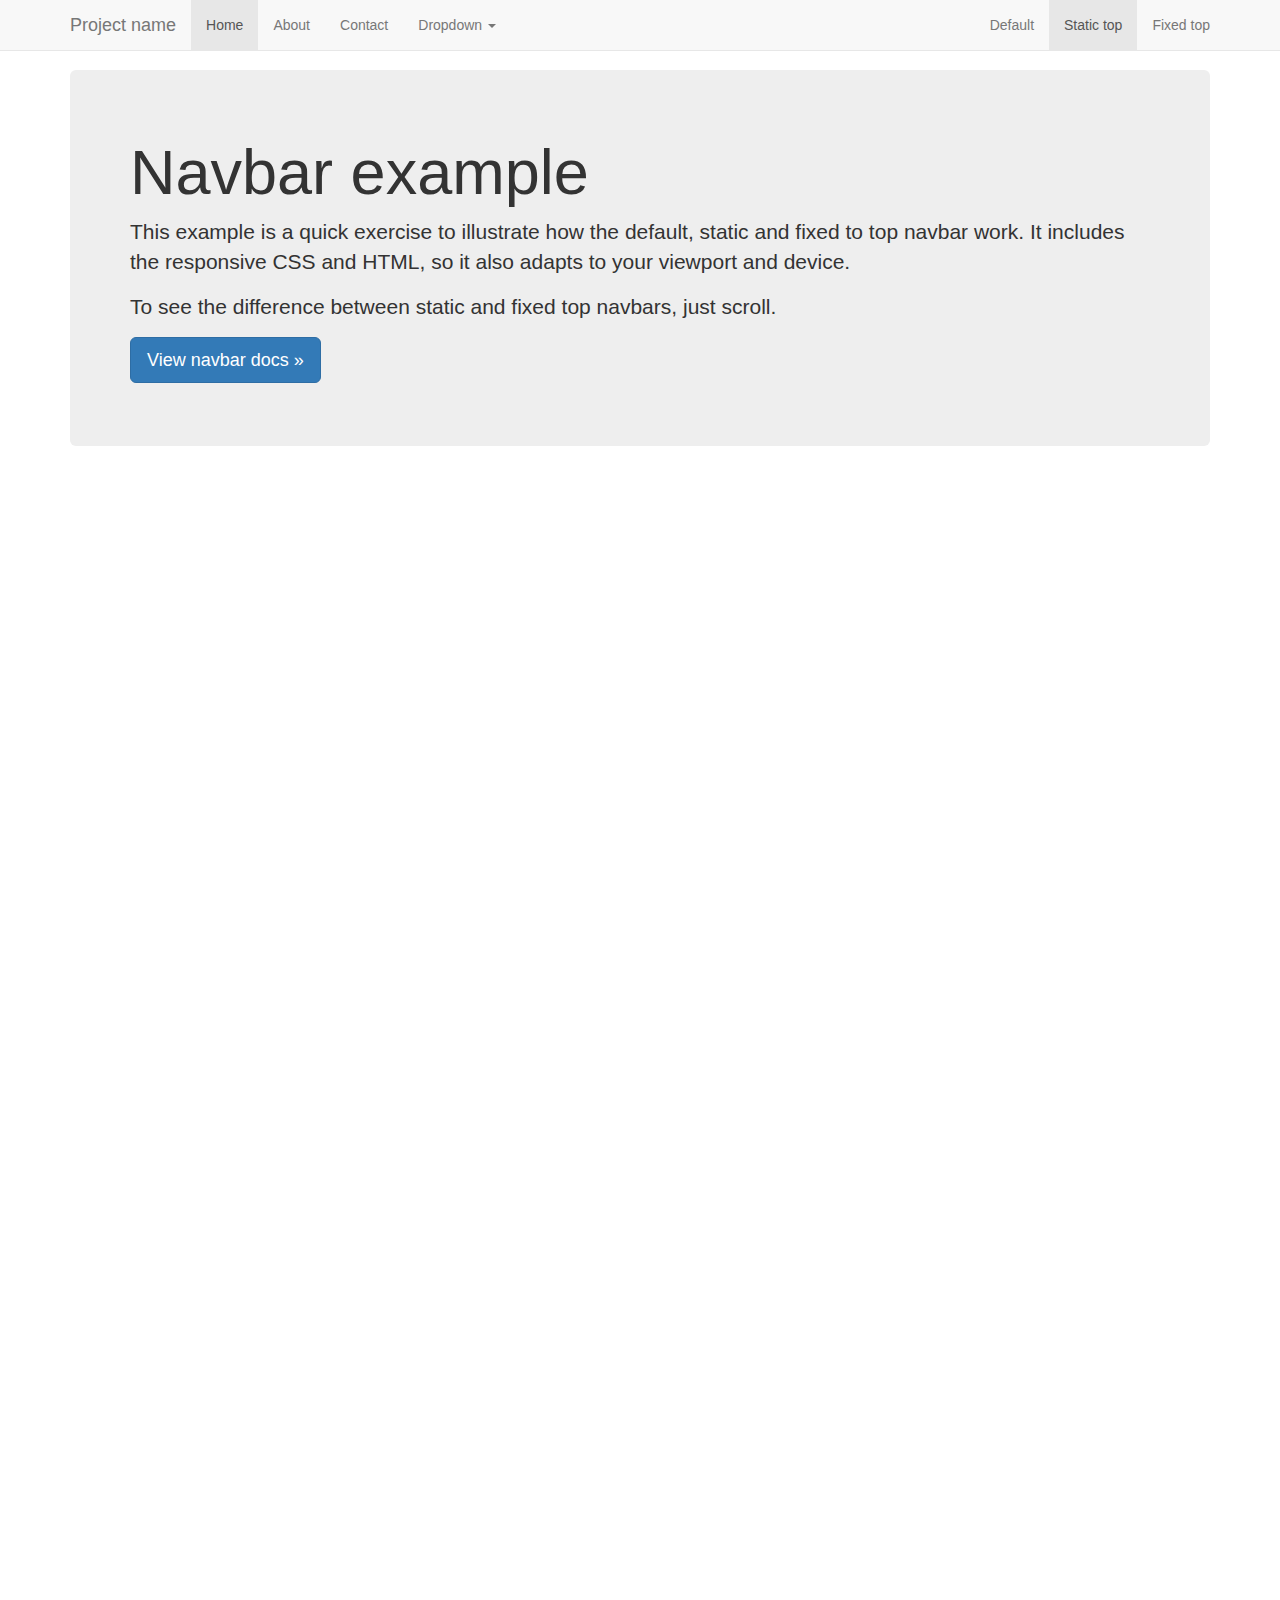
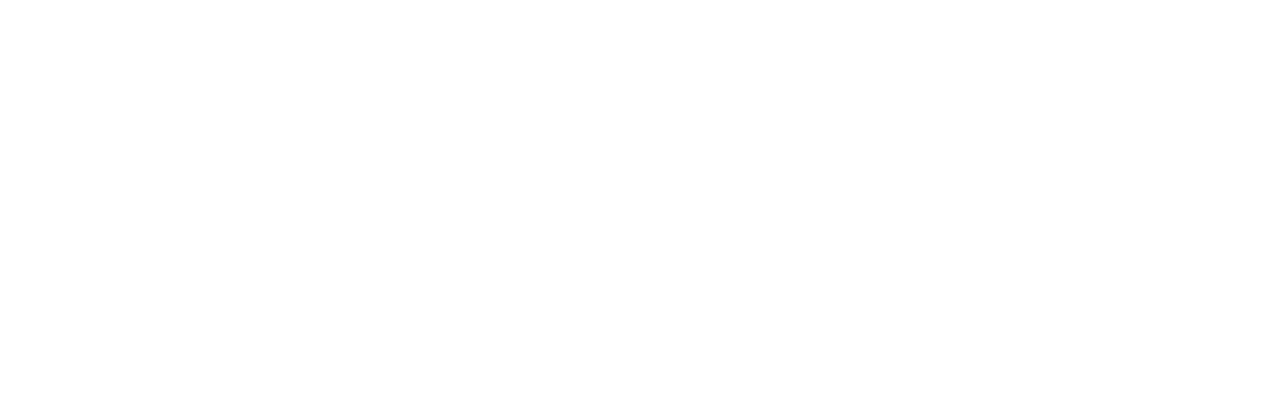
<file: Bootstrap/bstrap/docs/examples/navbar-static-top/index.html>
<!DOCTYPE html>
<html lang="en">
  <head>
    <meta charset="utf-8">
    <meta http-equiv="X-UA-Compatible" content="IE=edge">
    <meta name="viewport" content="width=device-width, initial-scale=1">
    <!-- The above 3 meta tags *must* come first in the head; any other head content must come *after* these tags -->
    <meta name="description" content="">
    <meta name="author" content="">
    <link rel="icon" href="../../favicon.ico">

    <title>Static Top Navbar Example for Bootstrap</title>

    <!-- Bootstrap core CSS -->
    <link href="../../dist/css/bootstrap.min.css" rel="stylesheet">

    <!-- IE10 viewport hack for Surface/desktop Windows 8 bug -->
    <link href="../../assets/css/ie10-viewport-bug-workaround.css" rel="stylesheet">

    <!-- Custom styles for this template -->
    <link href="navbar-static-top.css" rel="stylesheet">

    <!-- Just for debugging purposes. Don't actually copy these 2 lines! -->
    <!--[if lt IE 9]><script src="../../assets/js/ie8-responsive-file-warning.js"></script><![endif]-->
    <script src="../../assets/js/ie-emulation-modes-warning.js"></script>

    <!-- HTML5 shim and Respond.js for IE8 support of HTML5 elements and media queries -->
    <!--[if lt IE 9]>
      <script src="https://oss.maxcdn.com/html5shiv/3.7.3/html5shiv.min.js"></script>
      <script src="https://oss.maxcdn.com/respond/1.4.2/respond.min.js"></script>
    <![endif]-->
  </head>

  <body>

    <!-- Static navbar -->
    <nav class="navbar navbar-default navbar-static-top">
      <div class="container">
        <div class="navbar-header">
          <button type="button" class="navbar-toggle collapsed" data-toggle="collapse" data-target="#navbar" aria-expanded="false" aria-controls="navbar">
            <span class="sr-only">Toggle navigation</span>
            <span class="icon-bar"></span>
            <span class="icon-bar"></span>
            <span class="icon-bar"></span>
          </button>
          <a class="navbar-brand" href="#">Project name</a>
        </div>
        <div id="navbar" class="navbar-collapse collapse">
          <ul class="nav navbar-nav">
            <li class="active"><a href="#">Home</a></li>
            <li><a href="#about">About</a></li>
            <li><a href="#contact">Contact</a></li>
            <li class="dropdown">
              <a href="#" class="dropdown-toggle" data-toggle="dropdown" role="button" aria-haspopup="true" aria-expanded="false">Dropdown <span class="caret"></span></a>
              <ul class="dropdown-menu">
                <li><a href="#">Action</a></li>
                <li><a href="#">Another action</a></li>
                <li><a href="#">Something else here</a></li>
                <li role="separator" class="divider"></li>
                <li class="dropdown-header">Nav header</li>
                <li><a href="#">Separated link</a></li>
                <li><a href="#">One more separated link</a></li>
              </ul>
            </li>
          </ul>
          <ul class="nav navbar-nav navbar-right">
            <li><a href="../navbar/">Default</a></li>
            <li class="active"><a href="./">Static top <span class="sr-only">(current)</span></a></li>
            <li><a href="../navbar-fixed-top/">Fixed top</a></li>
          </ul>
        </div><!--/.nav-collapse -->
      </div>
    </nav>


    <div class="container">

      <!-- Main component for a primary marketing message or call to action -->
      <div class="jumbotron">
        <h1>Navbar example</h1>
        <p>This example is a quick exercise to illustrate how the default, static and fixed to top navbar work. It includes the responsive CSS and HTML, so it also adapts to your viewport and device.</p>
        <p>To see the difference between static and fixed top navbars, just scroll.</p>
        <p>
          <a class="btn btn-lg btn-primary" href="../../components/#navbar" role="button">View navbar docs &raquo;</a>
        </p>
      </div>

    </div> <!-- /container -->


    <!-- Bootstrap core JavaScript
    ================================================== -->
    <!-- Placed at the end of the document so the pages load faster -->
    <script src="https://ajax.googleapis.com/ajax/libs/jquery/1.12.4/jquery.min.js"></script>
    <script>window.jQuery || document.write('<script src="../../assets/js/vendor/jquery.min.js"><\/script>')</script>
    <script src="../../dist/js/bootstrap.min.js"></script>
    <!-- IE10 viewport hack for Surface/desktop Windows 8 bug -->
    <script src="../../assets/js/ie10-viewport-bug-workaround.js"></script>
  </body>
</html>
</file>
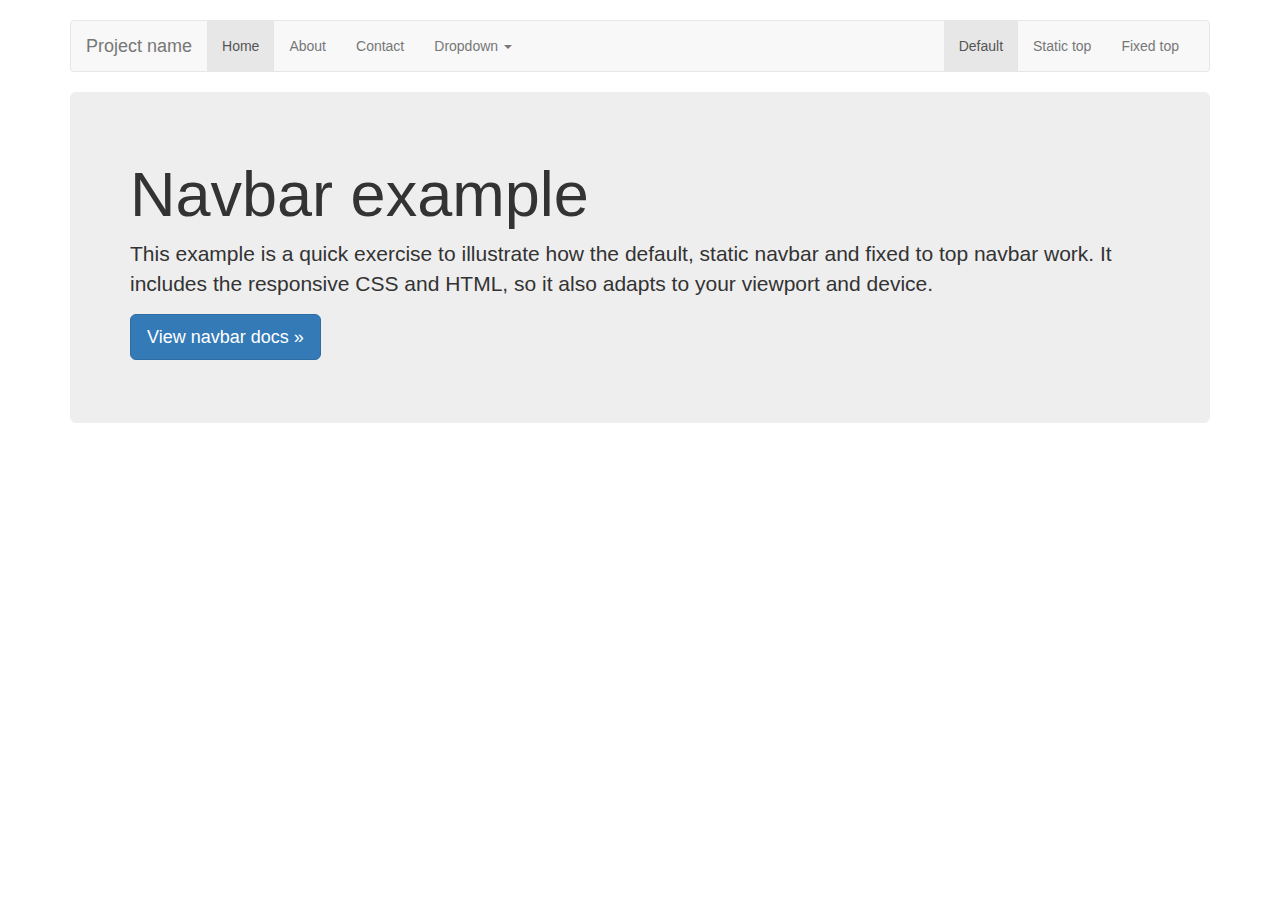
<file: Bootstrap/bstrap/docs/examples/navbar/index.html>
<!DOCTYPE html>
<html lang="en">
  <head>
    <meta charset="utf-8">
    <meta http-equiv="X-UA-Compatible" content="IE=edge">
    <meta name="viewport" content="width=device-width, initial-scale=1">
    <!-- The above 3 meta tags *must* come first in the head; any other head content must come *after* these tags -->
    <meta name="description" content="">
    <meta name="author" content="">
    <link rel="icon" href="../../favicon.ico">

    <title>Navbar Template for Bootstrap</title>

    <!-- Bootstrap core CSS -->
    <link href="../../dist/css/bootstrap.min.css" rel="stylesheet">

    <!-- IE10 viewport hack for Surface/desktop Windows 8 bug -->
    <link href="../../assets/css/ie10-viewport-bug-workaround.css" rel="stylesheet">

    <!-- Custom styles for this template -->
    <link href="navbar.css" rel="stylesheet">

    <!-- Just for debugging purposes. Don't actually copy these 2 lines! -->
    <!--[if lt IE 9]><script src="../../assets/js/ie8-responsive-file-warning.js"></script><![endif]-->
    <script src="../../assets/js/ie-emulation-modes-warning.js"></script>

    <!-- HTML5 shim and Respond.js for IE8 support of HTML5 elements and media queries -->
    <!--[if lt IE 9]>
      <script src="https://oss.maxcdn.com/html5shiv/3.7.3/html5shiv.min.js"></script>
      <script src="https://oss.maxcdn.com/respond/1.4.2/respond.min.js"></script>
    <![endif]-->
  </head>

  <body>

    <div class="container">

      <!-- Static navbar -->
      <nav class="navbar navbar-default">
        <div class="container-fluid">
          <div class="navbar-header">
            <button type="button" class="navbar-toggle collapsed" data-toggle="collapse" data-target="#navbar" aria-expanded="false" aria-controls="navbar">
              <span class="sr-only">Toggle navigation</span>
              <span class="icon-bar"></span>
              <span class="icon-bar"></span>
              <span class="icon-bar"></span>
            </button>
            <a class="navbar-brand" href="#">Project name</a>
          </div>
          <div id="navbar" class="navbar-collapse collapse">
            <ul class="nav navbar-nav">
              <li class="active"><a href="#">Home</a></li>
              <li><a href="#">About</a></li>
              <li><a href="#">Contact</a></li>
              <li class="dropdown">
                <a href="#" class="dropdown-toggle" data-toggle="dropdown" role="button" aria-haspopup="true" aria-expanded="false">Dropdown <span class="caret"></span></a>
                <ul class="dropdown-menu">
                  <li><a href="#">Action</a></li>
                  <li><a href="#">Another action</a></li>
                  <li><a href="#">Something else here</a></li>
                  <li role="separator" class="divider"></li>
                  <li class="dropdown-header">Nav header</li>
                  <li><a href="#">Separated link</a></li>
                  <li><a href="#">One more separated link</a></li>
                </ul>
              </li>
            </ul>
            <ul class="nav navbar-nav navbar-right">
              <li class="active"><a href="./">Default <span class="sr-only">(current)</span></a></li>
              <li><a href="../navbar-static-top/">Static top</a></li>
              <li><a href="../navbar-fixed-top/">Fixed top</a></li>
            </ul>
          </div><!--/.nav-collapse -->
        </div><!--/.container-fluid -->
      </nav>

      <!-- Main component for a primary marketing message or call to action -->
      <div class="jumbotron">
        <h1>Navbar example</h1>
        <p>This example is a quick exercise to illustrate how the default, static navbar and fixed to top navbar work. It includes the responsive CSS and HTML, so it also adapts to your viewport and device.</p>
        <p>
          <a class="btn btn-lg btn-primary" href="../../components/#navbar" role="button">View navbar docs &raquo;</a>
        </p>
      </div>

    </div> <!-- /container -->


    <!-- Bootstrap core JavaScript
    ================================================== -->
    <!-- Placed at the end of the document so the pages load faster -->
    <script src="https://ajax.googleapis.com/ajax/libs/jquery/1.12.4/jquery.min.js"></script>
    <script>window.jQuery || document.write('<script src="../../assets/js/vendor/jquery.min.js"><\/script>')</script>
    <script src="../../dist/js/bootstrap.min.js"></script>
    <!-- IE10 viewport hack for Surface/desktop Windows 8 bug -->
    <script src="../../assets/js/ie10-viewport-bug-workaround.js"></script>
  </body>
</html>
</file>
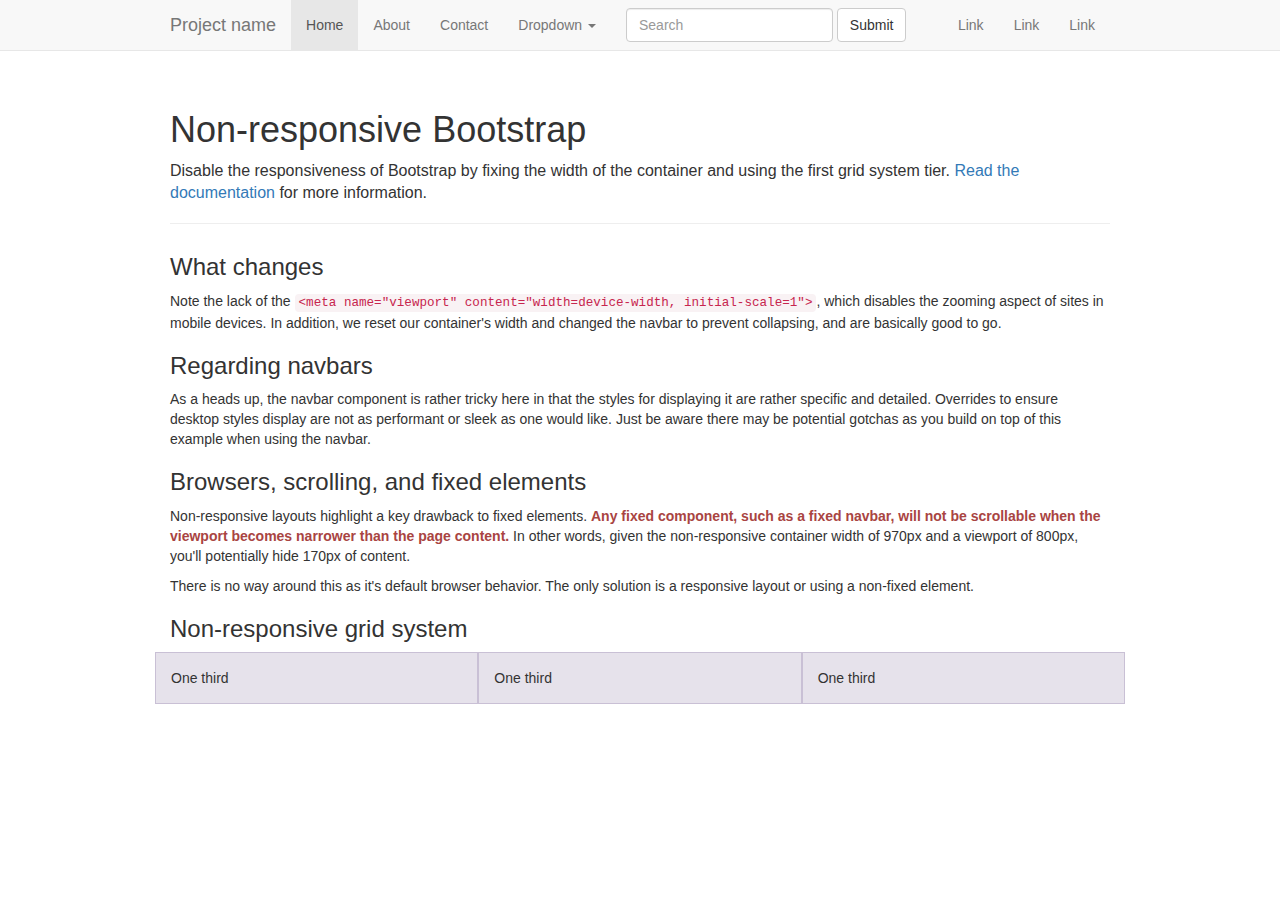
<file: Bootstrap/bstrap/docs/examples/non-responsive/index.html>
<!DOCTYPE html>
<html lang="en">
  <head>
    <meta charset="utf-8">
    <meta http-equiv="X-UA-Compatible" content="IE=edge">
    <!-- The above 2 meta tags *must* come first in the head; any other head content must come *after* these tags -->
    <meta name="description" content="">
    <meta name="author" content="">

    <!-- Note there is no responsive meta tag here -->

    <link rel="icon" href="../../favicon.ico">

    <title>Non-responsive Template for Bootstrap</title>

    <!-- Bootstrap core CSS -->
    <link href="../../dist/css/bootstrap.min.css" rel="stylesheet">

    <!-- IE10 viewport hack for Surface/desktop Windows 8 bug -->
    <link href="../../assets/css/ie10-viewport-bug-workaround.css" rel="stylesheet">

    <!-- Custom styles for this template -->
    <link href="non-responsive.css" rel="stylesheet">

    <!-- Just for debugging purposes. Don't actually copy these 2 lines! -->
    <!--[if lt IE 9]><script src="../../assets/js/ie8-responsive-file-warning.js"></script><![endif]-->
    <script src="../../assets/js/ie-emulation-modes-warning.js"></script>

    <!-- HTML5 shim and Respond.js for IE8 support of HTML5 elements and media queries -->
    <!--[if lt IE 9]>
      <script src="https://oss.maxcdn.com/html5shiv/3.7.3/html5shiv.min.js"></script>
      <script src="https://oss.maxcdn.com/respond/1.4.2/respond.min.js"></script>
    <![endif]-->
  </head>

  <body>

    <!-- Fixed navbar -->
    <nav class="navbar navbar-default navbar-fixed-top">
      <div class="container">
        <div class="navbar-header">
          <!-- The mobile navbar-toggle button can be safely removed since you do not need it in a non-responsive implementation -->
          <a class="navbar-brand" href="#">Project name</a>
        </div>
        <!-- Note that the .navbar-collapse and .collapse classes have been removed from the #navbar -->
        <div id="navbar">
          <ul class="nav navbar-nav">
            <li class="active"><a href="#">Home</a></li>
            <li><a href="#about">About</a></li>
            <li><a href="#contact">Contact</a></li>
            <li class="dropdown">
              <a href="#" class="dropdown-toggle" data-toggle="dropdown" role="button" aria-haspopup="true" aria-expanded="false">Dropdown <span class="caret"></span></a>
              <ul class="dropdown-menu">
                <li><a href="#">Action</a></li>
                <li><a href="#">Another action</a></li>
                <li><a href="#">Something else here</a></li>
                <li role="separator" class="divider"></li>
                <li class="dropdown-header">Nav header</li>
                <li><a href="#">Separated link</a></li>
                <li><a href="#">One more separated link</a></li>
              </ul>
            </li>
          </ul>
          <form class="navbar-form navbar-left">
            <div class="form-group">
              <input type="text" class="form-control" placeholder="Search">
            </div>
            <button type="submit" class="btn btn-default">Submit</button>
          </form>
          <ul class="nav navbar-nav navbar-right">
            <li><a href="#">Link</a></li>
            <li><a href="#">Link</a></li>
            <li><a href="#">Link</a></li>
          </ul>
        </div><!--/.nav-collapse -->
      </div>
    </nav>

    <div class="container">

      <div class="page-header">
        <h1>Non-responsive Bootstrap</h1>
        <p class="lead">Disable the responsiveness of Bootstrap by fixing the width of the container and using the first grid system tier. <a href="http://getbootstrap.com/getting-started/#disable-responsive">Read the documentation</a> for more information.</p>
      </div>

      <h3>What changes</h3>
      <p>Note the lack of the <code>&lt;meta name="viewport" content="width=device-width, initial-scale=1"&gt;</code>, which disables the zooming aspect of sites in mobile devices. In addition, we reset our container's width and changed the navbar to prevent collapsing, and are basically good to go.</p>

      <h3>Regarding navbars</h3>
      <p>As a heads up, the navbar component is rather tricky here in that the styles for displaying it are rather specific and detailed. Overrides to ensure desktop styles display are not as performant or sleek as one would like. Just be aware there may be potential gotchas as you build on top of this example when using the navbar.</p>

      <h3>Browsers, scrolling, and fixed elements</h3>
      <p>Non-responsive layouts highlight a key drawback to fixed elements. <strong class="text-danger">Any fixed component, such as a fixed navbar, will not be scrollable when the viewport becomes narrower than the page content.</strong> In other words, given the non-responsive container width of 970px and a viewport of 800px, you'll potentially hide 170px of content.</p>
      <p>There is no way around this as it's default browser behavior. The only solution is a responsive layout or using a non-fixed element.</p>

      <h3>Non-responsive grid system</h3>
      <div class="row">
        <div class="col-xs-4">One third</div>
        <div class="col-xs-4">One third</div>
        <div class="col-xs-4">One third</div>
      </div>

    </div> <!-- /container -->


    <!-- Bootstrap core JavaScript
    ================================================== -->
    <!-- Placed at the end of the document so the pages load faster -->
    <script src="https://ajax.googleapis.com/ajax/libs/jquery/1.12.4/jquery.min.js"></script>
    <script>window.jQuery || document.write('<script src="../../assets/js/vendor/jquery.min.js"><\/script>')</script>
    <script src="../../dist/js/bootstrap.min.js"></script>
    <!-- IE10 viewport hack for Surface/desktop Windows 8 bug -->
    <script src="../../assets/js/ie10-viewport-bug-workaround.js"></script>
  </body>
</html>
</file>
<file: Bootstrap/bstrap/docs/examples/blog/blog.css>
/*
 * Globals
 */

body {
  font-family: Georgia, "Times New Roman", Times, serif;
  color: #555;
}

h1, .h1,
h2, .h2,
h3, .h3,
h4, .h4,
h5, .h5,
h6, .h6 {
  margin-top: 0;
  font-family: "Helvetica Neue", Helvetica, Arial, sans-serif;
  font-weight: normal;
  color: #333;
}


/*
 * Override Bootstrap's default container.
 */

@media (min-width: 1200px) {
  .container {
    width: 970px;
  }
}


/*
 * Masthead for nav
 */

.blog-masthead {
  background-color: #428bca;
  -webkit-box-shadow: inset 0 -2px 5px rgba(0,0,0,.1);
          box-shadow: inset 0 -2px 5px rgba(0,0,0,.1);
}

/* Nav links */
.blog-nav-item {
  position: relative;
  display: inline-block;
  padding: 10px;
  font-weight: 500;
  color: #cdddeb;
}
.blog-nav-item:hover,
.blog-nav-item:focus {
  color: #fff;
  text-decoration: none;
}

/* Active state gets a caret at the bottom */
.blog-nav .active {
  color: #fff;
}
.blog-nav .active:after {
  position: absolute;
  bottom: 0;
  left: 50%;
  width: 0;
  height: 0;
  margin-left: -5px;
  vertical-align: middle;
  content: " ";
  border-right: 5px solid transparent;
  border-bottom: 5px solid;
  border-left: 5px solid transparent;
}


/*
 * Blog name and description
 */

.blog-header {
  padding-top: 20px;
  padding-bottom: 20px;
}
.blog-title {
  margin-top: 30px;
  margin-bottom: 0;
  font-size: 60px;
  font-weight: normal;
}
.blog-description {
  font-size: 20px;
  color: #999;
}


/*
 * Main column and sidebar layout
 */

.blog-main {
  font-size: 18px;
  line-height: 1.5;
}

/* Sidebar modules for boxing content */
.sidebar-module {
  padding: 15px;
  margin: 0 -15px 15px;
}
.sidebar-module-inset {
  padding: 15px;
  background-color: #f5f5f5;
  border-radius: 4px;
}
.sidebar-module-inset p:last-child,
.sidebar-module-inset ul:last-child,
.sidebar-module-inset ol:last-child {
  margin-bottom: 0;
}


/* Pagination */
.pager {
  margin-bottom: 60px;
  text-align: left;
}
.pager > li > a {
  width: 140px;
  padding: 10px 20px;
  text-align: center;
  border-radius: 30px;
}


/*
 * Blog posts
 */

.blog-post {
  margin-bottom: 60px;
}
.blog-post-title {
  margin-bottom: 5px;
  font-size: 40px;
}
.blog-post-meta {
  margin-bottom: 20px;
  color: #999;
}


/*
 * Footer
 */

.blog-footer {
  padding: 40px 0;
  color: #999;
  text-align: center;
  background-color: #f9f9f9;
  border-top: 1px solid #e5e5e5;
}
.blog-footer p:last-child {
  margin-bottom: 0;
}
</file>
<file: Bootstrap/bstrap/docs/examples/carousel/carousel.css>
/* GLOBAL STYLES
-------------------------------------------------- */
/* Padding below the footer and lighter body text */

body {
  padding-bottom: 40px;
  color: #5a5a5a;
}


/* CUSTOMIZE THE NAVBAR
-------------------------------------------------- */

/* Special class on .container surrounding .navbar, used for positioning it into place. */
.navbar-wrapper {
  position: absolute;
  top: 0;
  right: 0;
  left: 0;
  z-index: 20;
}

/* Flip around the padding for proper display in narrow viewports */
.navbar-wrapper > .container {
  padding-right: 0;
  padding-left: 0;
}
.navbar-wrapper .navbar {
  padding-right: 15px;
  padding-left: 15px;
}
.navbar-wrapper .navbar .container {
  width: auto;
}


/* CUSTOMIZE THE CAROUSEL
-------------------------------------------------- */

/* Carousel base class */
.carousel {
  height: 500px;
  margin-bottom: 60px;
}
/* Since positioning the image, we need to help out the caption */
.carousel-caption {
  z-index: 10;
}

/* Declare heights because of positioning of img element */
.carousel .item {
  height: 500px;
  background-color: #777;
}
.carousel-inner > .item > img {
  position: absolute;
  top: 0;
  left: 0;
  min-width: 100%;
  height: 500px;
}


/* MARKETING CONTENT
-------------------------------------------------- */

/* Center align the text within the three columns below the carousel */
.marketing .col-lg-4 {
  margin-bottom: 20px;
  text-align: center;
}
.marketing h2 {
  font-weight: normal;
}
.marketing .col-lg-4 p {
  margin-right: 10px;
  margin-left: 10px;
}


/* Featurettes
------------------------- */

.featurette-divider {
  margin: 80px 0; /* Space out the Bootstrap <hr> more */
}

/* Thin out the marketing headings */
.featurette-heading {
  font-weight: 300;
  line-height: 1;
  letter-spacing: -1px;
}


/* RESPONSIVE CSS
-------------------------------------------------- */

@media (min-width: 768px) {
  /* Navbar positioning foo */
  .navbar-wrapper {
    margin-top: 20px;
  }
  .navbar-wrapper .container {
    padding-right: 15px;
    padding-left: 15px;
  }
  .navbar-wrapper .navbar {
    padding-right: 0;
    padding-left: 0;
  }

  /* The navbar becomes detached from the top, so we round the corners */
  .navbar-wrapper .navbar {
    border-radius: 4px;
  }

  /* Bump up size of carousel content */
  .carousel-caption p {
    margin-bottom: 20px;
    font-size: 21px;
    line-height: 1.4;
  }

  .featurette-heading {
    font-size: 50px;
  }
}

@media (min-width: 992px) {
  .featurette-heading {
    margin-top: 120px;
  }
}
</file>
<file: Bootstrap/bstrap/docs/examples/cover/cover.css>
/*
 * Globals
 */

/* Links */
a,
a:focus,
a:hover {
  color: #fff;
}

/* Custom default button */
.btn-default,
.btn-default:hover,
.btn-default:focus {
  color: #333;
  text-shadow: none; /* Prevent inheritance from `body` */
  background-color: #fff;
  border: 1px solid #fff;
}


/*
 * Base structure
 */

html,
body {
  height: 100%;
  background-color: #333;
}
body {
  color: #fff;
  text-align: center;
  text-shadow: 0 1px 3px rgba(0,0,0,.5);
}

/* Extra markup and styles for table-esque vertical and horizontal centering */
.site-wrapper {
  display: table;
  width: 100%;
  height: 100%; /* For at least Firefox */
  min-height: 100%;
  -webkit-box-shadow: inset 0 0 100px rgba(0,0,0,.5);
          box-shadow: inset 0 0 100px rgba(0,0,0,.5);
}
.site-wrapper-inner {
  display: table-cell;
  vertical-align: top;
}
.cover-container {
  margin-right: auto;
  margin-left: auto;
}

/* Padding for spacing */
.inner {
  padding: 30px;
}


/*
 * Header
 */
.masthead-brand {
  margin-top: 10px;
  margin-bottom: 10px;
}

.masthead-nav > li {
  display: inline-block;
}
.masthead-nav > li + li {
  margin-left: 20px;
}
.masthead-nav > li > a {
  padding-right: 0;
  padding-left: 0;
  font-size: 16px;
  font-weight: bold;
  color: #fff; /* IE8 proofing */
  color: rgba(255,255,255,.75);
  border-bottom: 2px solid transparent;
}
.masthead-nav > li > a:hover,
.masthead-nav > li > a:focus {
  background-color: transparent;
  border-bottom-color: #a9a9a9;
  border-bottom-color: rgba(255,255,255,.25);
}
.masthead-nav > .active > a,
.masthead-nav > .active > a:hover,
.masthead-nav > .active > a:focus {
  color: #fff;
  border-bottom-color: #fff;
}

@media (min-width: 768px) {
  .masthead-brand {
    float: left;
  }
  .masthead-nav {
    float: right;
  }
}


/*
 * Cover
 */

.cover {
  padding: 0 20px;
}
.cover .btn-lg {
  padding: 10px 20px;
  font-weight: bold;
}


/*
 * Footer
 */

.mastfoot {
  color: #999; /* IE8 proofing */
  color: rgba(255,255,255,.5);
}


/*
 * Affix and center
 */

@media (min-width: 768px) {
  /* Pull out the header and footer */
  .masthead {
    position: fixed;
    top: 0;
  }
  .mastfoot {
    position: fixed;
    bottom: 0;
  }
  /* Start the vertical centering */
  .site-wrapper-inner {
    vertical-align: middle;
  }
  /* Handle the widths */
  .masthead,
  .mastfoot,
  .cover-container {
    width: 100%; /* Must be percentage or pixels for horizontal alignment */
  }
}

@media (min-width: 992px) {
  .masthead,
  .mastfoot,
  .cover-container {
    width: 700px;
  }
}
</file>
<file: Bootstrap/bstrap/docs/examples/dashboard/dashboard.css>
/*
 * Base structure
 */

/* Move down content because we have a fixed navbar that is 50px tall */
body {
  padding-top: 50px;
}


/*
 * Global add-ons
 */

.sub-header {
  padding-bottom: 10px;
  border-bottom: 1px solid #eee;
}

/*
 * Top navigation
 * Hide default border to remove 1px line.
 */
.navbar-fixed-top {
  border: 0;
}

/*
 * Sidebar
 */

/* Hide for mobile, show later */
.sidebar {
  display: none;
}
@media (min-width: 768px) {
  .sidebar {
    position: fixed;
    top: 51px;
    bottom: 0;
    left: 0;
    z-index: 1000;
    display: block;
    padding: 20px;
    overflow-x: hidden;
    overflow-y: auto; /* Scrollable contents if viewport is shorter than content. */
    background-color: #f5f5f5;
    border-right: 1px solid #eee;
  }
}

/* Sidebar navigation */
.nav-sidebar {
  margin-right: -21px; /* 20px padding + 1px border */
  margin-bottom: 20px;
  margin-left: -20px;
}
.nav-sidebar > li > a {
  padding-right: 20px;
  padding-left: 20px;
}
.nav-sidebar > .active > a,
.nav-sidebar > .active > a:hover,
.nav-sidebar > .active > a:focus {
  color: #fff;
  background-color: #428bca;
}


/*
 * Main content
 */

.main {
  padding: 20px;
}
@media (min-width: 768px) {
  .main {
    padding-right: 40px;
    padding-left: 40px;
  }
}
.main .page-header {
  margin-top: 0;
}


/*
 * Placeholder dashboard ideas
 */

.placeholders {
  margin-bottom: 30px;
  text-align: center;
}
.placeholders h4 {
  margin-bottom: 0;
}
.placeholder {
  margin-bottom: 20px;
}
.placeholder img {
  display: inline-block;
  border-radius: 50%;
}
</file>
<file: Bootstrap/bstrap/docs/examples/grid/grid.css>
h4 {
  margin-top: 25px;
}
.row {
  margin-bottom: 20px;
}
.row .row {
  margin-top: 10px;
  margin-bottom: 0;
}
[class*="col-"] {
  padding-top: 15px;
  padding-bottom: 15px;
  background-color: #eee;
  background-color: rgba(86,61,124,.15);
  border: 1px solid #ddd;
  border: 1px solid rgba(86,61,124,.2);
}

hr {
  margin-top: 40px;
  margin-bottom: 40px;
}
</file>
<file: Bootstrap/bstrap/docs/examples/jumbotron-narrow/jumbotron-narrow.css>
/* Space out content a bit */
body {
  padding-top: 20px;
  padding-bottom: 20px;
}

/* Everything but the jumbotron gets side spacing for mobile first views */
.header,
.marketing,
.footer {
  padding-right: 15px;
  padding-left: 15px;
}

/* Custom page header */
.header {
  padding-bottom: 20px;
  border-bottom: 1px solid #e5e5e5;
}
/* Make the masthead heading the same height as the navigation */
.header h3 {
  margin-top: 0;
  margin-bottom: 0;
  line-height: 40px;
}

/* Custom page footer */
.footer {
  padding-top: 19px;
  color: #777;
  border-top: 1px solid #e5e5e5;
}

/* Customize container */
@media (min-width: 768px) {
  .container {
    max-width: 730px;
  }
}
.container-narrow > hr {
  margin: 30px 0;
}

/* Main marketing message and sign up button */
.jumbotron {
  text-align: center;
  border-bottom: 1px solid #e5e5e5;
}
.jumbotron .btn {
  padding: 14px 24px;
  font-size: 21px;
}

/* Supporting marketing content */
.marketing {
  margin: 40px 0;
}
.marketing p + h4 {
  margin-top: 28px;
}

/* Responsive: Portrait tablets and up */
@media screen and (min-width: 768px) {
  /* Remove the padding we set earlier */
  .header,
  .marketing,
  .footer {
    padding-right: 0;
    padding-left: 0;
  }
  /* Space out the masthead */
  .header {
    margin-bottom: 30px;
  }
  /* Remove the bottom border on the jumbotron for visual effect */
  .jumbotron {
    border-bottom: 0;
  }
}
</file>
<file: Bootstrap/bstrap/docs/examples/jumbotron/jumbotron.css>
/* Move down content because we have a fixed navbar that is 50px tall */
body {
  padding-top: 50px;
  padding-bottom: 20px;
}
</file>
<file: Bootstrap/bstrap/docs/examples/justified-nav/justified-nav.css>
body {
  padding-top: 20px;
}

.footer {
  padding-top: 40px;
  padding-bottom: 40px;
  margin-top: 40px;
  border-top: 1px solid #eee;
}

/* Main marketing message and sign up button */
.jumbotron {
  text-align: center;
  background-color: transparent;
}
.jumbotron .btn {
  padding: 14px 24px;
  font-size: 21px;
}

/* Customize the nav-justified links to be fill the entire space of the .navbar */

.nav-justified {
  background-color: #eee;
  border: 1px solid #ccc;
  border-radius: 5px;
}
.nav-justified > li > a {
  padding-top: 15px;
  padding-bottom: 15px;
  margin-bottom: 0;
  font-weight: bold;
  color: #777;
  text-align: center;
  background-color: #e5e5e5; /* Old browsers */
  background-image: -webkit-gradient(linear, left top, left bottom, from(#f5f5f5), to(#e5e5e5));
  background-image: -webkit-linear-gradient(top, #f5f5f5 0%, #e5e5e5 100%);
  background-image:      -o-linear-gradient(top, #f5f5f5 0%, #e5e5e5 100%);
  background-image:         linear-gradient(to bottom, #f5f5f5 0%,#e5e5e5 100%);
  filter: progid:DXImageTransform.Microsoft.gradient( startColorstr='#f5f5f5', endColorstr='#e5e5e5',GradientType=0 ); /* IE6-9 */
  background-repeat: repeat-x; /* Repeat the gradient */
  border-bottom: 1px solid #d5d5d5;
}
.nav-justified > .active > a,
.nav-justified > .active > a:hover,
.nav-justified > .active > a:focus {
  background-color: #ddd;
  background-image: none;
  -webkit-box-shadow: inset 0 3px 7px rgba(0,0,0,.15);
          box-shadow: inset 0 3px 7px rgba(0,0,0,.15);
}
.nav-justified > li:first-child > a {
  border-radius: 5px 5px 0 0;
}
.nav-justified > li:last-child > a {
  border-bottom: 0;
  border-radius: 0 0 5px 5px;
}

@media (min-width: 768px) {
  .nav-justified {
    max-height: 52px;
  }
  .nav-justified > li > a {
    border-right: 1px solid #d5d5d5;
    border-left: 1px solid #fff;
  }
  .nav-justified > li:first-child > a {
    border-left: 0;
    border-radius: 5px 0 0 5px;
  }
  .nav-justified > li:last-child > a {
    border-right: 0;
    border-radius: 0 5px 5px 0;
  }
}

/* Responsive: Portrait tablets and up */
@media screen and (min-width: 768px) {
  /* Remove the padding we set earlier */
  .masthead,
  .marketing,
  .footer {
    padding-right: 0;
    padding-left: 0;
  }
}
</file>
<file: Bootstrap/bstrap/docs/examples/navbar-fixed-top/navbar-fixed-top.css>
body {
  min-height: 2000px;
  padding-top: 70px;
}
</file>
<file: Bootstrap/bstrap/docs/examples/navbar-static-top/navbar-static-top.css>
body {
  min-height: 2000px;
}

.navbar-static-top {
  margin-bottom: 19px;
}
</file>
<file: Bootstrap/bstrap/docs/examples/navbar/navbar.css>
body {
  padding-top: 20px;
  padding-bottom: 20px;
}

.navbar {
  margin-bottom: 20px;
}
</file>
<file: Bootstrap/bstrap/docs/examples/non-responsive/non-responsive.css>
/* Template-specific stuff
 *
 * Customizations just for the template; these are not necessary for anything
 * with disabling the responsiveness.
 */

/* Account for fixed navbar */
body {
  padding-top: 70px;
  padding-bottom: 30px;
}

body,
.navbar-fixed-top,
.navbar-fixed-bottom {
  min-width: 970px;
}

/* Don't let the lead text change font-size. */
.lead {
  font-size: 16px;
}

/* Finesse the page header spacing */
.page-header {
  margin-bottom: 30px;
}
.page-header .lead {
  margin-bottom: 10px;
}


/* Non-responsive overrides
 *
 * Utilize the following CSS to disable the responsive-ness of the container,
 * grid system, and navbar.
 */

/* Reset the container */
.container {
  width: 970px;
  max-width: none !important;
}

/* Demonstrate the grids */
.col-xs-4 {
  padding-top: 15px;
  padding-bottom: 15px;
  background-color: #eee;
  background-color: rgba(86,61,124,.15);
  border: 1px solid #ddd;
  border: 1px solid rgba(86,61,124,.2);
}

.container .navbar-header,
.container .navbar-collapse {
  margin-right: 0;
  margin-left: 0;
}

/* Always float the navbar header */
.navbar-header {
  float: left;
}

/* Undo the collapsing navbar */
.navbar-collapse {
  display: block !important;
  height: auto !important;
  padding-bottom: 0;
  overflow: visible !important;
  visibility: visible !important;
}

.navbar-toggle {
  display: none;
}
.navbar-collapse {
  border-top: 0;
}

.navbar-brand {
  margin-left: -15px;
}

/* Always apply the floated nav */
.navbar-nav {
  float: left;
  margin: 0;
}
.navbar-nav > li {
  float: left;
}
.navbar-nav > li > a {
  padding: 15px;
}

/* Redeclare since we override the float above */
.navbar-nav.navbar-right {
  float: right;
}

/* Undo custom dropdowns */
.navbar .navbar-nav .open .dropdown-menu {
  position: absolute;
  float: left;
  background-color: #fff;
  border: 1px solid #ccc;
  border: 1px solid rgba(0, 0, 0, .15);
  border-width: 0 1px 1px;
  border-radius: 0 0 4px 4px;
  -webkit-box-shadow: 0 6px 12px rgba(0, 0, 0, .175);
          box-shadow: 0 6px 12px rgba(0, 0, 0, .175);
}
.navbar-default .navbar-nav .open .dropdown-menu > li > a {
  color: #333;
}
.navbar .navbar-nav .open .dropdown-menu > li > a:hover,
.navbar .navbar-nav .open .dropdown-menu > li > a:focus,
.navbar .navbar-nav .open .dropdown-menu > .active > a,
.navbar .navbar-nav .open .dropdown-menu > .active > a:hover,
.navbar .navbar-nav .open .dropdown-menu > .active > a:focus {
  color: #fff !important;
  background-color: #428bca !important;
}
.navbar .navbar-nav .open .dropdown-menu > .disabled > a,
.navbar .navbar-nav .open .dropdown-menu > .disabled > a:hover,
.navbar .navbar-nav .open .dropdown-menu > .disabled > a:focus {
  color: #999 !important;
  background-color: transparent !important;
}

/* Undo form expansion */
.navbar-form {
  float: left;
  width: auto;
  padding-top: 0;
  padding-bottom: 0;
  margin-right: 0;
  margin-left: 0;
  border: 0;
  -webkit-box-shadow: none;
          box-shadow: none;
}

/* Copy-pasted from forms.less since we mixin the .form-inline styles. */
.navbar-form .form-group {
  display: inline-block;
  margin-bottom: 0;
  vertical-align: middle;
}

.navbar-form .form-control {
  display: inline-block;
  width: auto;
  vertical-align: middle;
}

.navbar-form .form-control-static {
  display: inline-block;
}

.navbar-form .input-group {
  display: inline-table;
  vertical-align: middle;
}

.navbar-form .input-group .input-group-addon,
.navbar-form .input-group .input-group-btn,
.navbar-form .input-group .form-control {
  width: auto;
}

.navbar-form .input-group > .form-control {
  width: 100%;
}

.navbar-form .control-label {
  margin-bottom: 0;
  vertical-align: middle;
}

.navbar-form .radio,
.navbar-form .checkbox {
  display: inline-block;
  margin-top: 0;
  margin-bottom: 0;
  vertical-align: middle;
}

.navbar-form .radio label,
.navbar-form .checkbox label {
  padding-left: 0;
}

.navbar-form .radio input[type="radio"],
.navbar-form .checkbox input[type="checkbox"] {
  position: relative;
  margin-left: 0;
}

.navbar-form .has-feedback .form-control-feedback {
  top: 0;
}

/* Undo inline form compaction on small screens */
.form-inline .form-group {
  display: inline-block;
  margin-bottom: 0;
  vertical-align: middle;
}

.form-inline .form-control {
  display: inline-block;
  width: auto;
  vertical-align: middle;
}

.form-inline .form-control-static {
  display: inline-block;
}

.form-inline .input-group {
  display: inline-table;
  vertical-align: middle;
}
.form-inline .input-group .input-group-addon,
.form-inline .input-group .input-group-btn,
.form-inline .input-group .form-control {
  width: auto;
}

.form-inline .input-group > .form-control {
  width: 100%;
}

.form-inline .control-label {
  margin-bottom: 0;
  vertical-align: middle;
}

.form-inline .radio,
.form-inline .checkbox {
  display: inline-block;
  margin-top: 0;
  margin-bottom: 0;
  vertical-align: middle;
}
.form-inline .radio label,
.form-inline .checkbox label {
  padding-left: 0;
}

.form-inline .radio input[type="radio"],
.form-inline .checkbox input[type="checkbox"] {
  position: relative;
  margin-left: 0;
}

.form-inline .has-feedback .form-control-feedback {
  top: 0;
}
</file>
<file: Bootstrap/bstrap/js/tests/vendor/qunit.css>
/*!
 * QUnit 1.22.0
 * https://qunitjs.com/
 *
 * Copyright jQuery Foundation and other contributors
 * Released under the MIT license
 * https://jquery.org/license
 *
 * Date: 2016-02-23T15:57Z
 */

/** Font Family and Sizes */

#qunit-tests, #qunit-header, #qunit-banner, #qunit-testrunner-toolbar, #qunit-filteredTest, #qunit-userAgent, #qunit-testresult {
	font-family: "Helvetica Neue Light", "HelveticaNeue-Light", "Helvetica Neue", Calibri, Helvetica, Arial, sans-serif;
}

#qunit-testrunner-toolbar, #qunit-filteredTest, #qunit-userAgent, #qunit-testresult, #qunit-tests li { font-size: small; }
#qunit-tests { font-size: smaller; }


/** Resets */

#qunit-tests, #qunit-header, #qunit-banner, #qunit-filteredTest, #qunit-userAgent, #qunit-testresult, #qunit-modulefilter {
	margin: 0;
	padding: 0;
}


/** Header */

#qunit-header {
	padding: 0.5em 0 0.5em 1em;

	color: #8699A4;
	background-color: #0D3349;

	font-size: 1.5em;
	line-height: 1em;
	font-weight: 400;

	border-radius: 5px 5px 0 0;
}

#qunit-header a {
	text-decoration: none;
	color: #C2CCD1;
}

#qunit-header a:hover,
#qunit-header a:focus {
	color: #FFF;
}

#qunit-testrunner-toolbar label {
	display: inline-block;
	padding: 0 0.5em 0 0.1em;
}

#qunit-banner {
	height: 5px;
}

#qunit-testrunner-toolbar {
	padding: 0.5em 1em 0.5em 1em;
	color: #5E740B;
	background-color: #EEE;
	overflow: hidden;
}

#qunit-filteredTest {
	padding: 0.5em 1em 0.5em 1em;
	background-color: #F4FF77;
	color: #366097;
}

#qunit-userAgent {
	padding: 0.5em 1em 0.5em 1em;
	background-color: #2B81AF;
	color: #FFF;
	text-shadow: rgba(0, 0, 0, 0.5) 2px 2px 1px;
}

#qunit-modulefilter-container {
	float: right;
	padding: 0.2em;
}

.qunit-url-config {
	display: inline-block;
	padding: 0.1em;
}

.qunit-filter {
	display: block;
	float: right;
	margin-left: 1em;
}

/** Tests: Pass/Fail */

#qunit-tests {
	list-style-position: inside;
}

#qunit-tests li {
	padding: 0.4em 1em 0.4em 1em;
	border-bottom: 1px solid #FFF;
	list-style-position: inside;
}

#qunit-tests > li {
	display: none;
}

#qunit-tests li.running,
#qunit-tests li.pass,
#qunit-tests li.fail,
#qunit-tests li.skipped {
	display: list-item;
}

#qunit-tests.hidepass {
	position: relative;
}

#qunit-tests.hidepass li.running,
#qunit-tests.hidepass li.pass {
	visibility: hidden;
	position: absolute;
	width:   0;
	height:  0;
	padding: 0;
	border:  0;
	margin:  0;
}

#qunit-tests li strong {
	cursor: pointer;
}

#qunit-tests li.skipped strong {
	cursor: default;
}

#qunit-tests li a {
	padding: 0.5em;
	color: #C2CCD1;
	text-decoration: none;
}

#qunit-tests li p a {
	padding: 0.25em;
	color: #6B6464;
}
#qunit-tests li a:hover,
#qunit-tests li a:focus {
	color: #000;
}

#qunit-tests li .runtime {
	float: right;
	font-size: smaller;
}

.qunit-assert-list {
	margin-top: 0.5em;
	padding: 0.5em;

	background-color: #FFF;

	border-radius: 5px;
}

.qunit-source {
	margin: 0.6em 0 0.3em;
}

.qunit-collapsed {
	display: none;
}

#qunit-tests table {
	border-collapse: collapse;
	margin-top: 0.2em;
}

#qunit-tests th {
	text-align: right;
	vertical-align: top;
	padding: 0 0.5em 0 0;
}

#qunit-tests td {
	vertical-align: top;
}

#qunit-tests pre {
	margin: 0;
	white-space: pre-wrap;
	word-wrap: break-word;
}

#qunit-tests del {
	background-color: #E0F2BE;
	color: #374E0C;
	text-decoration: none;
}

#qunit-tests ins {
	background-color: #FFCACA;
	color: #500;
	text-decoration: none;
}

/*** Test Counts */

#qunit-tests b.counts                       { color: #000; }
#qunit-tests b.passed                       { color: #5E740B; }
#qunit-tests b.failed                       { color: #710909; }

#qunit-tests li li {
	padding: 5px;
	background-color: #FFF;
	border-bottom: none;
	list-style-position: inside;
}

/*** Passing Styles */

#qunit-tests li li.pass {
	color: #3C510C;
	background-color: #FFF;
	border-left: 10px solid #C6E746;
}

#qunit-tests .pass                          { color: #528CE0; background-color: #D2E0E6; }
#qunit-tests .pass .test-name               { color: #366097; }

#qunit-tests .pass .test-actual,
#qunit-tests .pass .test-expected           { color: #999; }

#qunit-banner.qunit-pass                    { background-color: #C6E746; }

/*** Failing Styles */

#qunit-tests li li.fail {
	color: #710909;
	background-color: #FFF;
	border-left: 10px solid #EE5757;
	white-space: pre;
}

#qunit-tests > li:last-child {
	border-radius: 0 0 5px 5px;
}

#qunit-tests .fail                          { color: #000; background-color: #EE5757; }
#qunit-tests .fail .test-name,
#qunit-tests .fail .module-name             { color: #000; }

#qunit-tests .fail .test-actual             { color: #EE5757; }
#qunit-tests .fail .test-expected           { color: #008000; }

#qunit-banner.qunit-fail                    { background-color: #EE5757; }

/*** Skipped tests */

#qunit-tests .skipped {
	background-color: #EBECE9;
}

#qunit-tests .qunit-skipped-label {
	background-color: #F4FF77;
	display: inline-block;
	font-style: normal;
	color: #366097;
	line-height: 1.8em;
	padding: 0 0.5em;
	margin: -0.4em 0.4em -0.4em 0;
}

/** Result */

#qunit-testresult {
	padding: 0.5em 1em 0.5em 1em;

	color: #2B81AF;
	background-color: #D2E0E6;

	border-bottom: 1px solid #FFF;
}
#qunit-testresult .module-name {
	font-weight: 700;
}

/** Fixture */

#qunit-fixture {
	position: absolute;
	top: -10000px;
	left: -10000px;
	width: 1000px;
	height: 1000px;
}
</file>
<file: Bootstrap/bstrap/docs/assets/css/ie10-viewport-bug-workaround.css>
/*!
 * IE10 viewport hack for Surface/desktop Windows 8 bug
 * Copyright 2014-2015 Twitter, Inc.
 * Licensed under MIT (https://github.com/twbs/bootstrap/blob/master/LICENSE)
 */

/*
 * See the Getting Started docs for more information:
 * http://getbootstrap.com/getting-started/#support-ie10-width
 */
@-ms-viewport     { width: device-width; }
@-o-viewport      { width: device-width; }
@viewport         { width: device-width; }
</file>
